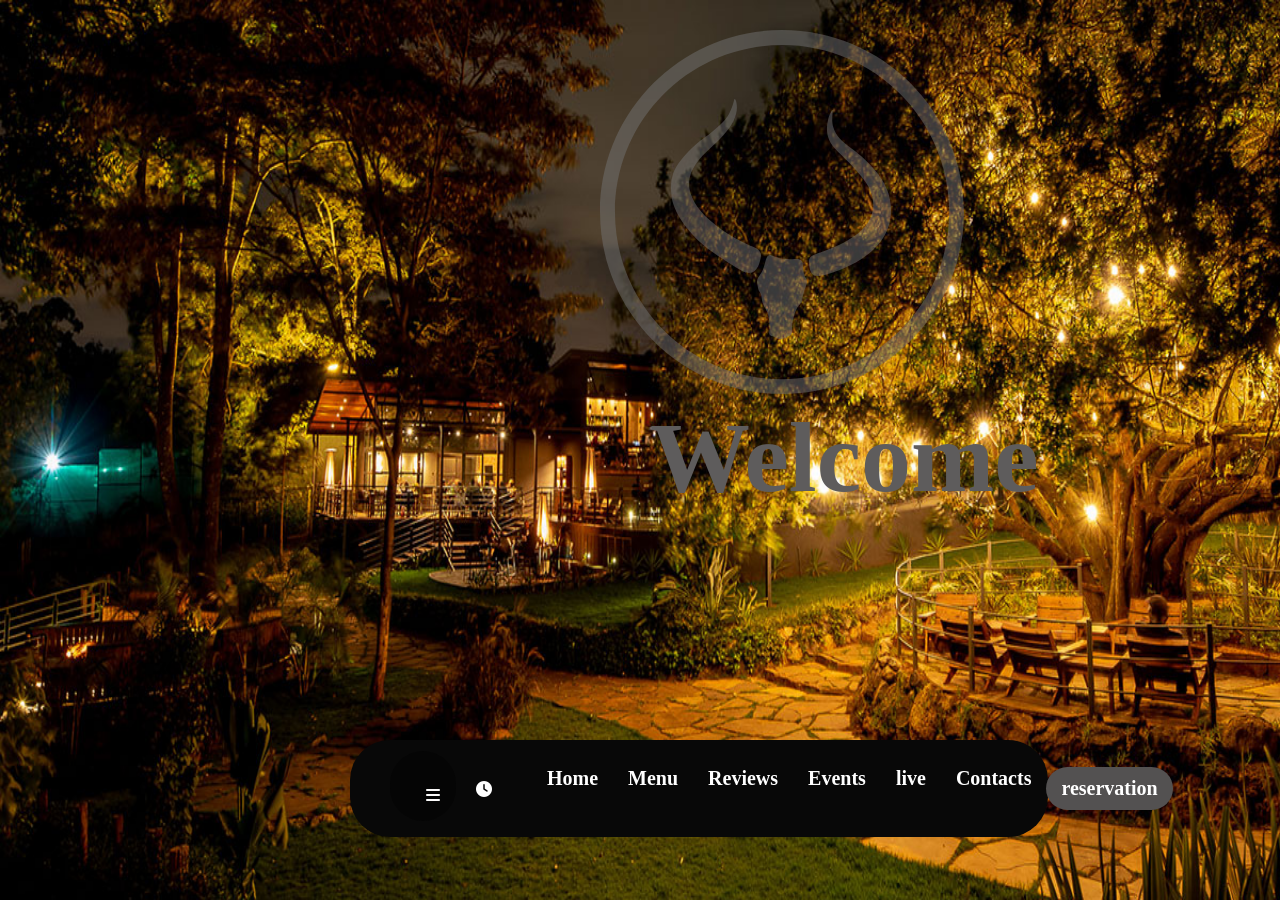
<file: index.html>
<!DOCTYPE html>
<html lang="en">

<head>
    <meta charset="UTF-8">
    <meta name="viewport" content="width=device-width, initial-scale=1.0">
    <title>Ankole Grill</title>
    <link rel="stylesheet" href="https://cdnjs.cloudflare.com/ajax/libs/font-awesome/6.7.2/css/all.min.css" />
    <link rel="stylesheet" href="style.css" />
</head>

<body>
    <div class="logo-homepage"><img src="Images/horn.svg"></div>
    <div class="animate-images">
        <div class="image-text">
            <img src="Images/first-image.jpg" id="first-image"/>
            <div class="text-caption"><b>Welcome</b></div>
        </div>
        <div class="image-text">
            <img src="Images/second.jpg" id="second-image" />
            <div class="text-caption"><b>Discover</b></div>
        </div>
        <div class="image-text">
            <img src="Images/third.jpg" id="third-image" />
            <div class="text-caption"><b>Experience</b></div>
        </div>
        <div class="image-text">
            <img src="Images/taste.jpg" id="fourth-image" />
            <div class="text-caption"><b>Taste</b></div>
        </div>
        <div class="image-text">
            <img src="Images/fifth.jpg" id="fifth-image" />
            <div class="text-caption"><b>Savour</b></div>
        </div>
       
        <script>
            var myIndex = 0;
            coursel();
            function coursel() {
                var i;
                var x = document.getElementsByClassName("image-text");
                for (i = 0; i < x.length; i++) {
                    x[i].style.display = "none"
                }
                myIndex++;
                if (myIndex > x.length) { myIndex = 1 }
                x[myIndex - 1].style.display = "block";
                setTimeout(coursel, 5000);
            }
        </script>
        <div class="navigation">
            <nav class="navbar">
                <div class="dropup">
                    <button class="dropbtn"><i class="fa-solid fa-bars"></i></button>
                    <div class="dropup-content">
                      <a href="index.html">Home</a>
                      <a href="https://www.ankole.co.ke/our-story">Our Story</a>
                      <a href="menu.html">Menu</a>
                      <a href="reviews.html">Reviews</a>
                      <a href="https://www.ankole.co.ke/careers">Careers</a>
                      <a href="events.html">Events</a>
                      <a href="https://www.ankole.co.ke/gallery">Gallery</a>
                      <a href="live.html">Live</a>
                      <a href="contacts.html">Contacts</a>
                    </div>
                </div>
                <i class="fa-solid fa-clock"></i>
                <ul>
                    <li><a href="index.html">Home</a></li>
                    <li><a href="menu.html">Menu</a></li>
                    <li><a href="reviews.html">Reviews</a></li>
                    <li><a href="events.html">Events</a></li>
                    <li><a href="live.html">live</a></li>
                    <li><a href="contacts.html">Contacts</a></li>
                    <span id="reservation"><li><a href="reservation.html">reservation</a></li></span>
                </ul>
            </nav>
        </div>
    </div>
</body>

</html>
</file>
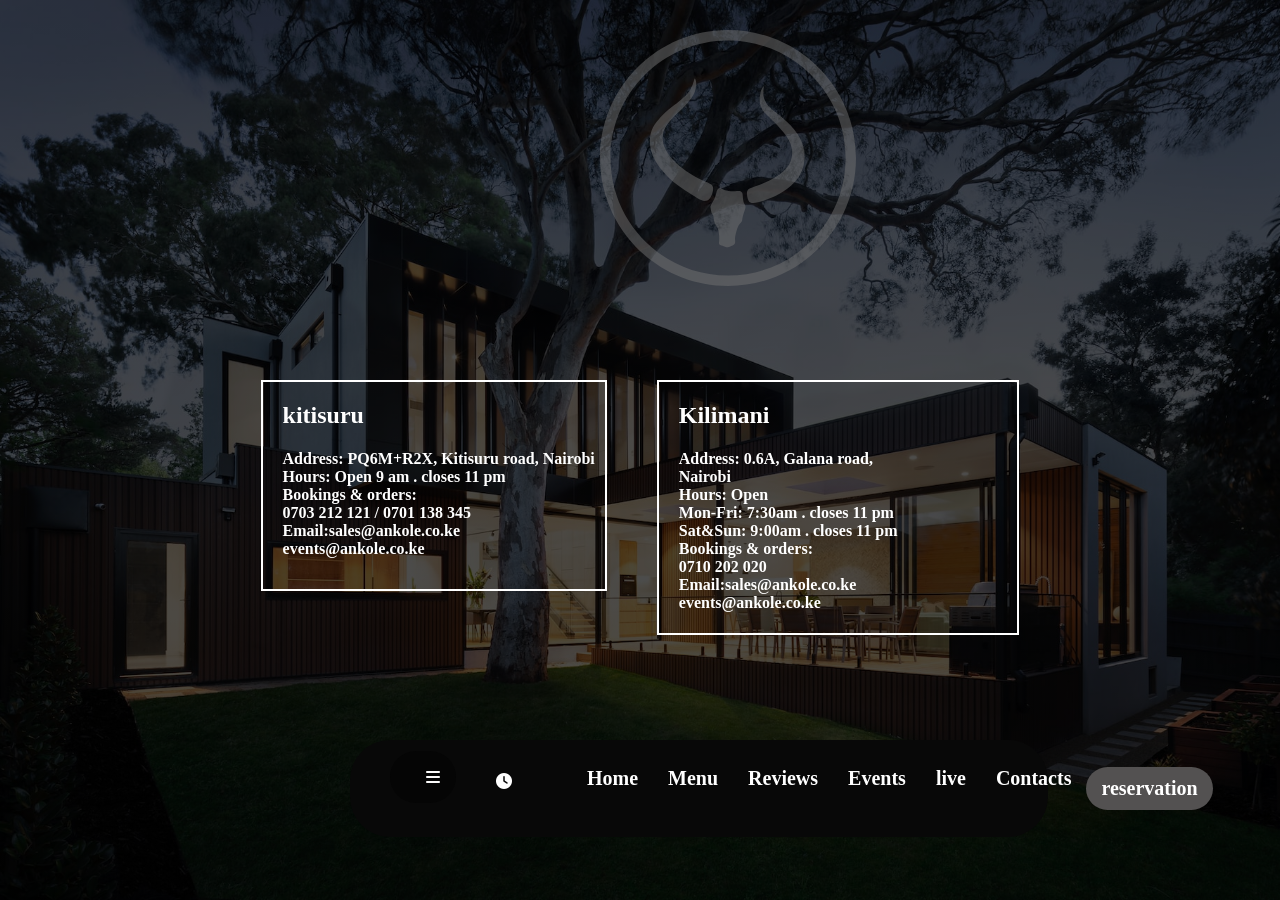
<file: contacts.html>
<!DOCTYPE html>
<html lang="en">
<head>
    <meta charset="UTF-8">
    <meta name="viewport" content="width=device-width, initial-scale=1.0">
    <title>Contacts</title>
    <link rel="stylesheet" href="https://cdnjs.cloudflare.com/ajax/libs/font-awesome/6.7.2/css/all.min.css"/>
    <link rel="stylesheet" href="contacts.css"/>
</head>
<body>
   <div class="contacts">
    <img src="Images/horn.svg"/>
    <div class="contact-details">
        <div class="kitisuru-address">
            <h2>kitisuru</h2>
            <h4>Address: PQ6M+R2X, Kitisuru road, Nairobi<br>Hours: Open 9 am . closes 11 pm<br>Bookings & orders:<br>0703 212 121 / 0701 138 345<br>Email:sales@ankole.co.ke<br>events@ankole.co.ke</h4>
        </div>
        <div class="Kilimani-address">
            <h2>Kilimani</h2>
            <h4>Address: 0.6A, Galana road,<br>Nairobi<br>Hours: Open<br>Mon-Fri: 7:30am . closes 11 pm<br>Sat&Sun: 9:00am . closes 11 pm<br>Bookings & orders:<br>0710 202 020<br>Email:sales@ankole.co.ke<br>events@ankole.co.ke</h4>
        </div>
    </div>
    <div class="navigation">
        <nav class="navbar">
            <div class="dropup">
                <button class="dropbtn"><i class="fa-solid fa-bars"></i></button>
                <div class="dropup-content">
                  <a href="index.html">Home</a>
                  <a href="https://www.ankole.co.ke/our-story">Our Story</a>
                  <a href="menu.html">Menu</a>
                  <a href="reviews.html">Reviews</a>
                  <a href="https://www.ankole.co.ke/careers">Careers</a>
                  <a href="events.html">Events</a>
                  <a href="https://www.ankole.co.ke/gallery">Gallery</a>
                  <a href="live.html">Live</a>
                  <a href="contacts.html">Contacts</a>
                </div>
            </div>
            <i class="fa-solid fa-clock"></i>
            <ul>
                <li><a href="index.html">Home</a></li>
                <li><a href="menu.html">Menu</a></li>
                <li><a href="reviews.html">Reviews</a></li>
                <li><a href="events.html">Events</a></li>
                <li><a href="live.html">live</a></li>
                <li><a href="contacts.html">Contacts</a></li>
                <span id="reservation"><li><a href="reservation.html">reservation</a></li></span>
            </ul>
        </nav>
    </div>
   </div> 
</body>
</html>
</file>
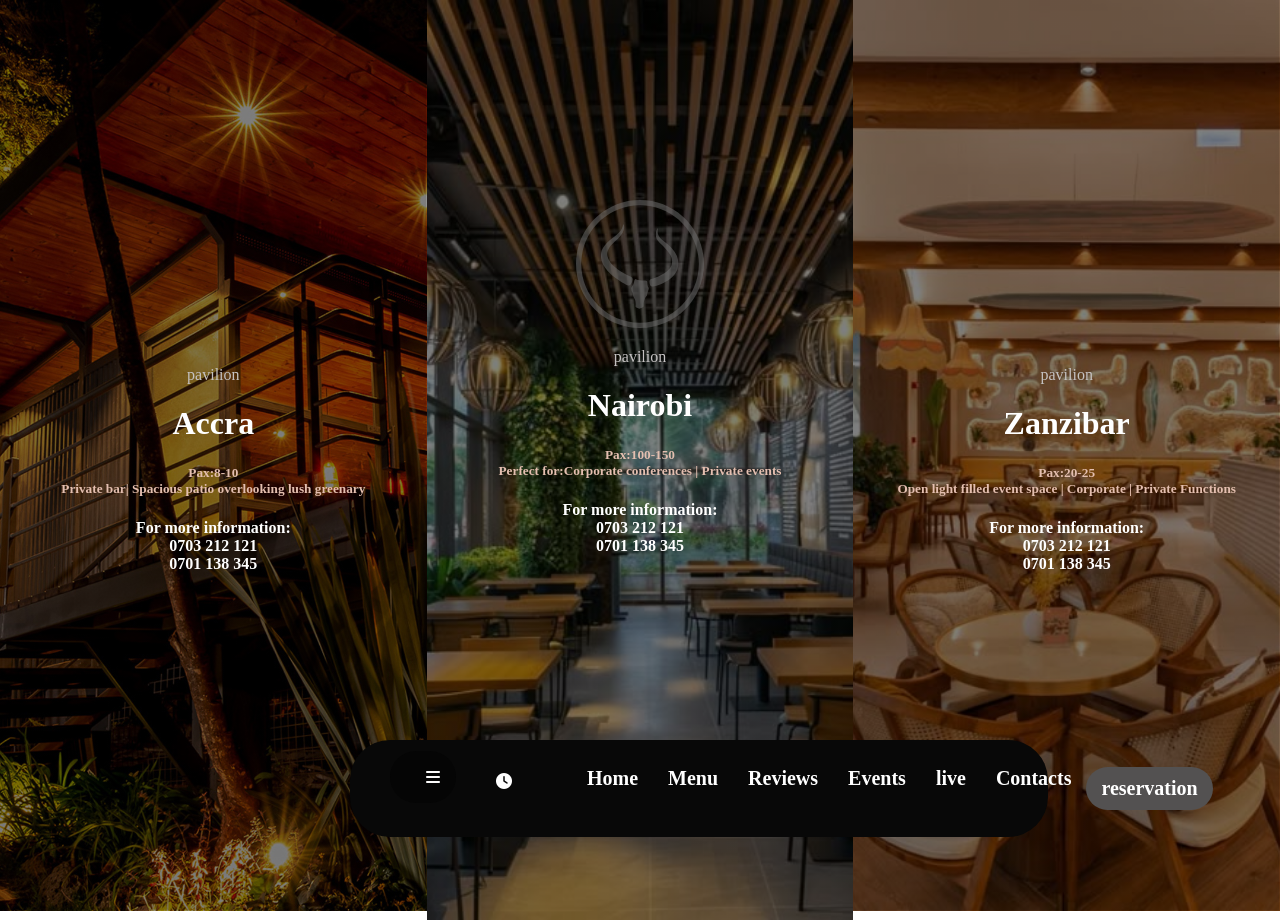
<file: events.html>
<!DOCTYPE html>
<html lang="en">
<head>
    <meta charset="UTF-8">
    <meta name="viewport" content="width=device-width, initial-scale=1.0">
    <title>Events</title>
    <link rel="stylesheet" href="events.css"/>
    <link rel="stylesheet" href="https://cdnjs.cloudflare.com/ajax/libs/font-awesome/6.7.2/css/all.min.css"/>
</head>
<body>
    <div class="events">
        <div class="accra">
          <p>pavilion</p>
          <h1>Accra</h1>
          <h5>Pax:8-10<br>Private bar| Spacious patio overlooking lush greenary</h5>
          <h4>For more information:<br>0703 212 121<br>0701 138 345</h4>
        </div>
        <div class="nairobi">
            <img src="Images/horn.svg"/>
            <p>pavilion</p>
            <h1>Nairobi</h1>
            <h5>Pax:100-150<br>Perfect for:Corporate conferences | Private events</h5>
            <h4>For more information:<br>0703 212 121<br>0701 138 345</h4>
        </div>
        <div class="zanzibar">
            <p>pavilion</p>
            <h1>Zanzibar</h1>
            <h5>Pax:20-25<br>Open light filled event space | Corporate | Private Functions</h5>
            <h4>For more information:<br>0703 212 121<br>0701 138 345</h4>
        </div>
        <div class="navigation">
            <nav class="navbar">
                <div class="dropup">
                    <button class="dropbtn"><i class="fa-solid fa-bars"></i></button>
                    <div class="dropup-content">
                      <a href="index.html">Home</a>
                      <a href="https://www.ankole.co.ke/our-story">Our Story</a>
                      <a href="menu.html">Menu</a>
                      <a href="reviews.html">Reviews</a>
                      <a href="https://www.ankole.co.ke/careers">Careers</a>
                      <a href="events.html">Events</a>
                      <a href="https://www.ankole.co.ke/gallery">Gallery</a>
                      <a href="live.html">Live</a>
                      <a href="contacts.html">Contacts</a>
                    </div>
                </div>
                <i class="fa-solid fa-clock"></i>
                <ul>
                    <li><a href="index.html">Home</a></li>
                    <li><a href="menu.html">Menu</a></li>
                    <li><a href="reviews.html">Reviews</a></li>
                    <li><a href="events.html">Events</a></li>
                    <li><a href="live.html">live</a></li>
                    <li><a href="contacts.html">Contacts</a></li>
                    <span id="reservation"><li><a href="reservation.html">reservation</a></li></span>
                </ul>
            </nav>
        </div>
    </div>
</body>
</html>
</file>
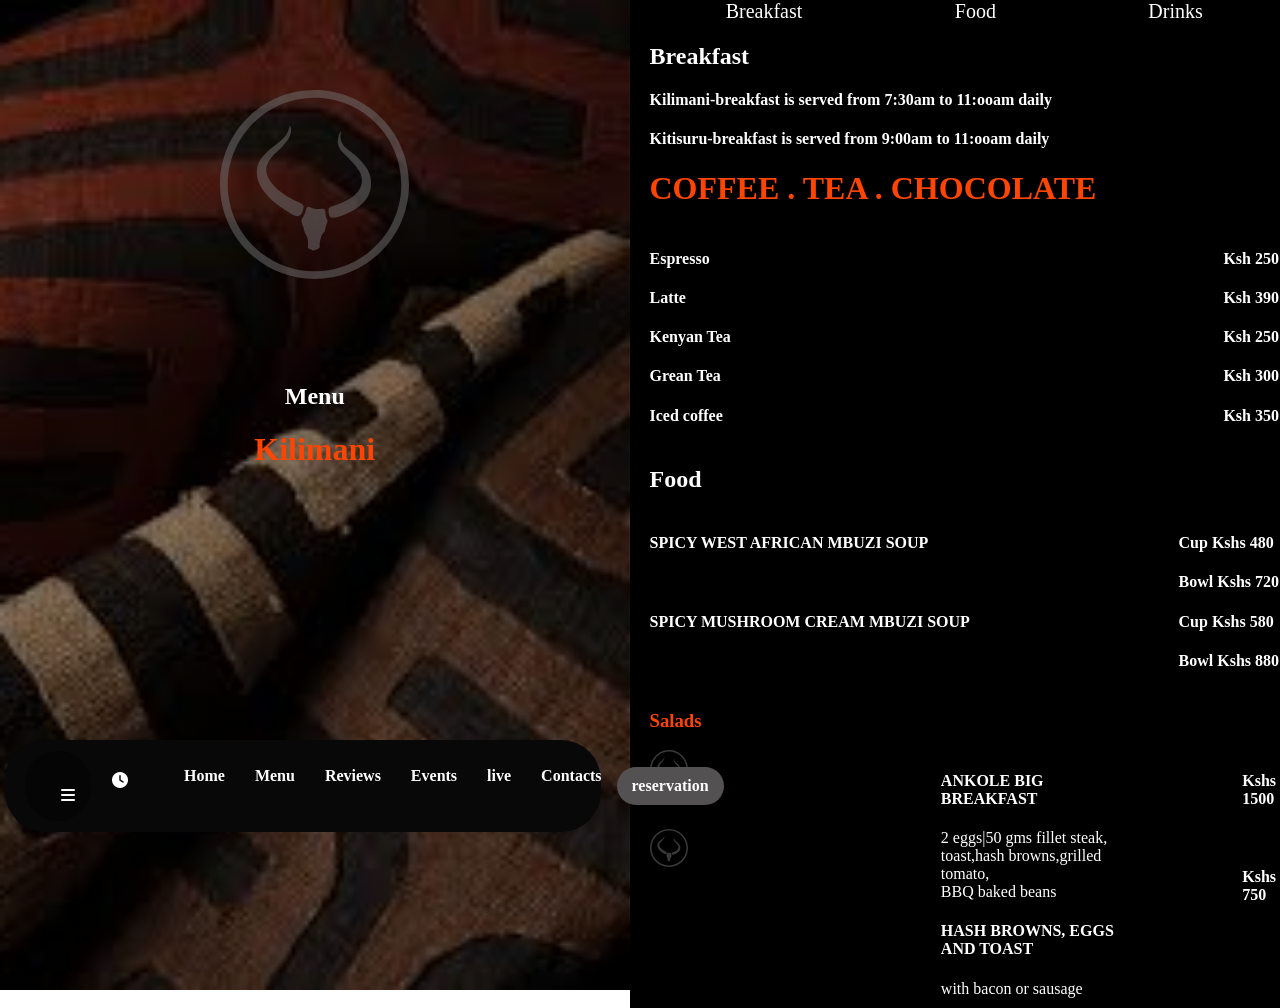
<file: kilimani.html>
<!DOCTYPE html>
<html lang="en">
<head>
    <meta charset="UTF-8">
    <meta name="viewport" content="width=device-width, initial-scale=1.0">
    <title>Kilimani menu</title>
    <link rel="stylesheet" href="https://cdnjs.cloudflare.com/ajax/libs/font-awesome/6.7.2/css/all.min.css"/>
    <link rel="stylesheet" href="kilimani.css"/>
</head>
<body>
    <div class="kitisurubranch">
        <div class="image-heading">
            <img src="Images/horn.svg" />
            <h2>Menu</h2>
            <h1>Kilimani</h1>
        </div>
        <div class="menu-options">
            <div class="menu-types">
                <div><a href="#">Breakfast</a></div>
                <div><a href="#">Food</a></div>
                <div><a href="#">Drinks</a></div>
            </div>
            <div class="food-options">
                <h2>Breakfast</h2>
                <h4>Kilimani-breakfast is served from 7:30am to 11:ooam daily</h4>
                <h4>Kitisuru-breakfast is served from 9:00am to 11:ooam daily</h4>
                <h1>COFFEE . TEA . CHOCOLATE</h1>
                <div class="options">
                    <div class="breakfast">
                        <div>
                            <h4>Espresso</h4>
                            <h4>Latte</h4>
                            <h4>Kenyan Tea</h4>
                            <h4>Grean Tea</h4>
                            <h4>Iced coffee</h4>
                        </div>
                        <div>
                            <h4>Ksh 250</h4>
                            <h4>Ksh 390</h4>
                            <h4>Ksh 250</h4>
                            <h4>Ksh 300</h4>
                            <h4>Ksh 350</h4>
                        </div>
                    </div>
                    <h2>Food</h2>
                    <div class="food">
                        <div>
                            <h4>SPICY WEST AFRICAN MBUZI SOUP</h4><br>
                            <h4>SPICY MUSHROOM CREAM MBUZI SOUP</h4><br>
                        </div>
                        <div>
                            <h4> Cup Kshs 480</h4>
                            <h4>Bowl Kshs 720</h4>
                            <h4>Cup Kshs 580</h4>
                            <h4>Bowl Kshs 880</h4>
                        </div>
                    </div>
                    <h3>Salads</h3>
                    <div class="salads">
                        <div class="icon-image">
                            <img src="Images/horn.svg"/><br><br><br>
                            <img src="Images/horn.svg"/>
                        </div>
                        <div>
                            <h4>ANKOLE BIG BREAKFAST</h4>
                            <p>2 eggs|50 gms fillet steak, toast,hash browns,grilled tomato,<br>BBQ baked beans</p>
                            <h4>HASH BROWNS, EGGS AND TOAST</h4>
                            <p>with bacon or sausage</p>
                        </div>
                        <div>
                            <h4>Kshs 1500</h4><br>
                            <h4>Kshs  750</h4>
                        </div>
                    </div>
                    <h2>Drinks</h2>
                    <h3>Fresh Juices</h3>
                    <div class="drinks">
                        <div>
                            <h4>MANGO</h4>
                            <h4>PINEAPPLE</h4>
                            <h4>TREE TOMATO</h4>
                            <h4>PASSION</h4>
                            <h4>SUGAR CANE</h4>
                        </div>
                        <div>
                            <h4>Kshs 700</h4>
                            <h4>Kshs 700</h4>
                            <h4>Kshs 700</h4>
                            <h4>Kshs 700</h4>
                            <h4>Kshs 700</h4>
                        </div>
                    </div>
                </div>
            </div>
        </div>
        <div class="kitisuru-menu">
            <div class="navigation">
              <nav class="navbar">
                <div class="dropup">
                    <button class="dropbtn"><i class="fa-solid fa-bars"></i></button>
                    <div class="dropup-content">
                      <a href="index.html">Home</a>
                      <a href="https://www.ankole.co.ke/our-story">Our Story</a>
                      <a href="menu.html">Menu</a>
                      <a href="reviews.html">Reviews</a>
                      <a href="https://www.ankole.co.ke/careers">Careers</a>
                      <a href="events.html">Events</a>
                      <a href="https://www.ankole.co.ke/gallery">Gallery</a>
                      <a href="live.html">Live</a>
                      <a href="contacts.html">Contacts</a>
                    </div>
                </div>
                  <i class="fa-solid fa-clock"></i>
                  <ul>
                      <li><a href="index.html">Home</a></li>
                      <li><a href="menu.html">Menu</a></li>
                      <li><a href="reviews.html">Reviews</a></li>
                      <li><a href="events.html">Events</a></li>
                      <li><a href="live.html">live</a></li>
                      <li><a href="contacts.html">Contacts</a></li>
                      <span id="reservation"><li><a href="reservation.html">reservation</a></li></span>
                  </ul>
              </nav>
          </div>
          </div>
    </div>
</body>
</html>
</file>
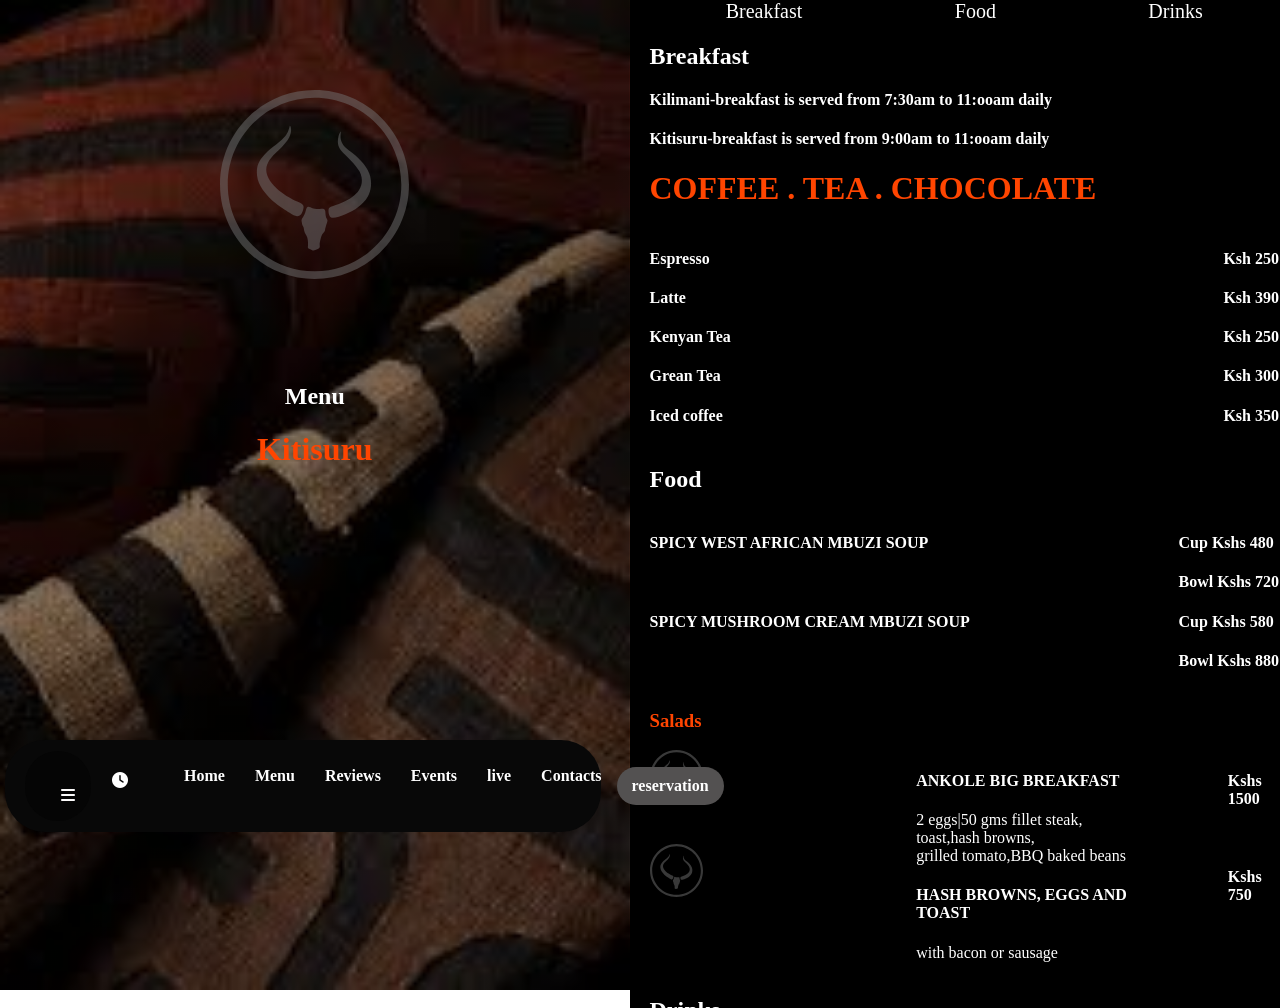
<file: kitisuru.html>
<!DOCTYPE html>
<html lang="en">

<head>
    <meta charset="UTF-8">
    <meta name="viewport" content="width=device-width, initial-scale=1.0">
    <title>Kitisuru menu</title>
    <link rel="stylesheet" href="https://cdnjs.cloudflare.com/ajax/libs/font-awesome/6.7.2/css/all.min.css"/>
    <link rel="stylesheet" href="kitisuru.css" />
</head>

<body>
    <div class="kitisurubranch">
        <div class="image-heading">
            <img src="Images/horn.svg" />
            <h2>Menu</h2>
            <h1>Kitisuru</h1>
        </div>
        <div class="menu-options">
            <div class="menu-types">
                <div><a href="#">Breakfast</a></div>
                <div><a href="#">Food</a></div>
                <div><a href="#">Drinks</a></div>
            </div>
            <div class="food-options">
                <h2>Breakfast</h2>
                <h4>Kilimani-breakfast is served from 7:30am to 11:ooam daily</h4>
                <h4>Kitisuru-breakfast is served from 9:00am to 11:ooam daily</h4>
                <h1>COFFEE . TEA . CHOCOLATE</h1>
                <div class="options">
                    <div class="breakfast">
                        <div>
                            <h4>Espresso</h4>
                            <h4>Latte</h4>
                            <h4>Kenyan Tea</h4>
                            <h4>Grean Tea</h4>
                            <h4>Iced coffee</h4>
                        </div>
                        <div>
                            <h4>Ksh 250</h4>
                            <h4>Ksh 390</h4>
                            <h4>Ksh 250</h4>
                            <h4>Ksh 300</h4>
                            <h4>Ksh 350</h4>
                        </div>
                    </div>
                    <h2>Food</h2>
                    <div class="food">
                        <div>
                            <h4>SPICY WEST AFRICAN MBUZI SOUP</h4><br>
                            <h4>SPICY MUSHROOM CREAM MBUZI SOUP</h4><br>
                        </div>
                        <div>
                            <h4> Cup Kshs 480</h4>
                            <h4>Bowl Kshs 720</h4>
                            <h4>Cup Kshs 580</h4>
                            <h4>Bowl Kshs 880</h4>
                        </div>
                    </div>
                    <h3>Salads</h3>
                    <div class="salads">
                        <div class="icon-text-image">
                            <div>
                                <div class="icon-image">
                                    <img src="Images/horn.svg"/><br><br><br>
                                    <img src="Images/horn.svg"/>
                                </div>
                            </div>
                            <div>
                                <div>
                                    <h4>ANKOLE BIG BREAKFAST</h4>
                                    <p>2 eggs|50 gms fillet steak, toast,hash browns,<br>grilled tomato,BBQ baked beans</p>
                                    <h4>HASH BROWNS, EGGS AND TOAST</h4>
                                    <p>with bacon or sausage</p>
                                </div>
                            </div>
                        </div>
                        <div>
                            <h4>Kshs 1500</h4><br>
                            <h4>Kshs  750</h4>
                        </div>
                    </div>
                    <h2>Drinks</h2>
                    <h3>Fresh Juices</h3>
                    <div class="drinks">
                        <div>
                            <h4>MANGO</h4>
                            <h4>PINEAPPLE</h4>
                            <h4>TREE TOMATO</h4>
                            <h4>PASSION</h4>
                            <h4>SUGAR CANE</h4>
                        </div>
                        <div>
                            <h4>Kshs 700</h4>
                            <h4>Kshs 700</h4>
                            <h4>Kshs 700</h4>
                            <h4>Kshs 700</h4>
                            <h4>Kshs 700</h4>
                        </div>
                    </div>
                </div>
            </div>
        </div>
        <div class="kitisuru-menu">
            <div class="navigation">
              <nav class="navbar">
                <div class="dropup">
                    <button class="dropbtn"><i class="fa-solid fa-bars"></i></button>
                    <div class="dropup-content">
                      <a href="index.html">Home</a>
                      <a href="https://www.ankole.co.ke/our-story">Our Story</a>
                      <a href="menu.html">Menu</a>
                      <a href="reviews.html">Reviews</a>
                      <a href="https://www.ankole.co.ke/careers">Careers</a>
                      <a href="events.html">Events</a>
                      <a href="https://www.ankole.co.ke/gallery">Gallery</a>
                      <a href="live.html">Live</a>
                      <a href="contacts.html">Contacts</a>
                    </div>
                </div>
                  <i class="fa-solid fa-clock"></i>
                  <ul>
                      <li><a href="index.html">Home</a></li>
                      <li><a href="menu.html">Menu</a></li>
                      <li><a href="reviews.html">Reviews</a></li>
                      <li><a href="events.html">Events</a></li>
                      <li><a href="live.html">live</a></li>
                      <li><a href="contacts.html">Contacts</a></li>
                      <span id="reservation"><li><a href="reservation.html">reservation</a></li></span>
                  </ul>
              </nav>
          </div>
          </div>
    </div>
</body>

</html>
</file>
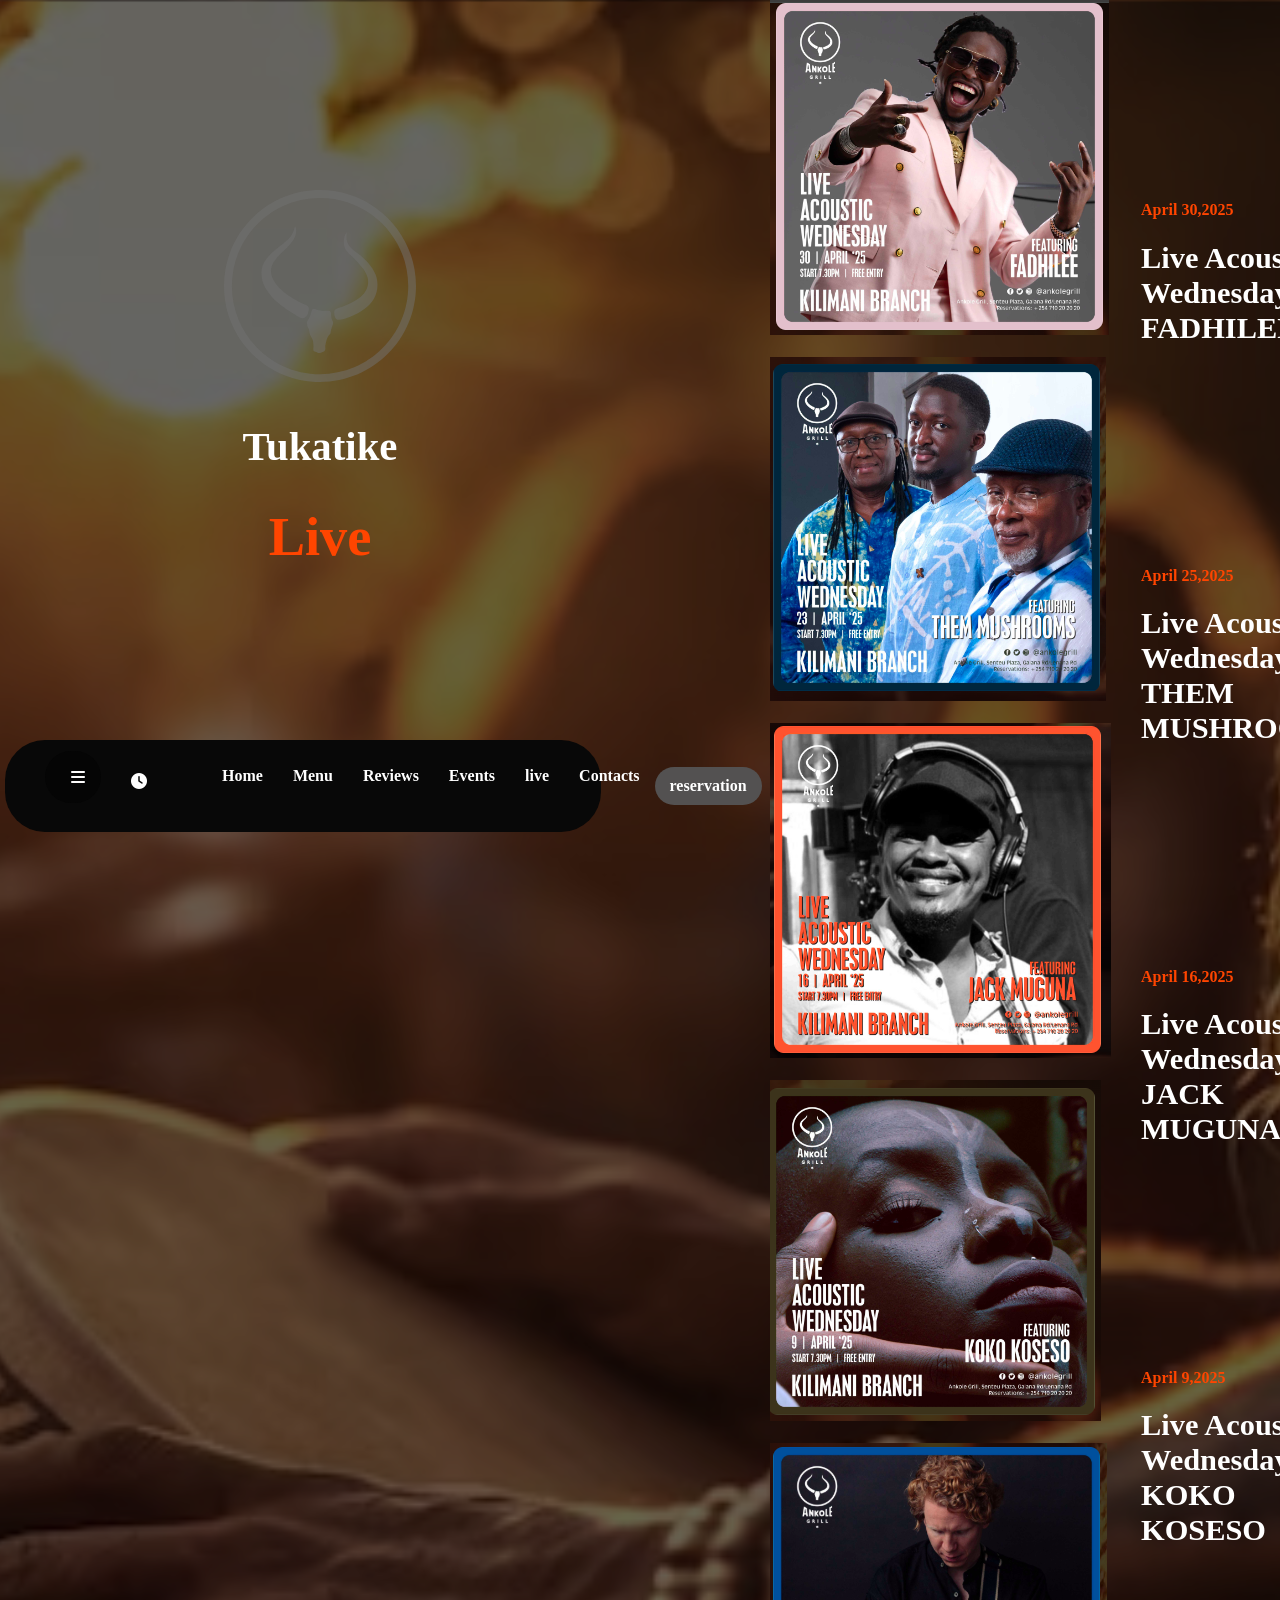
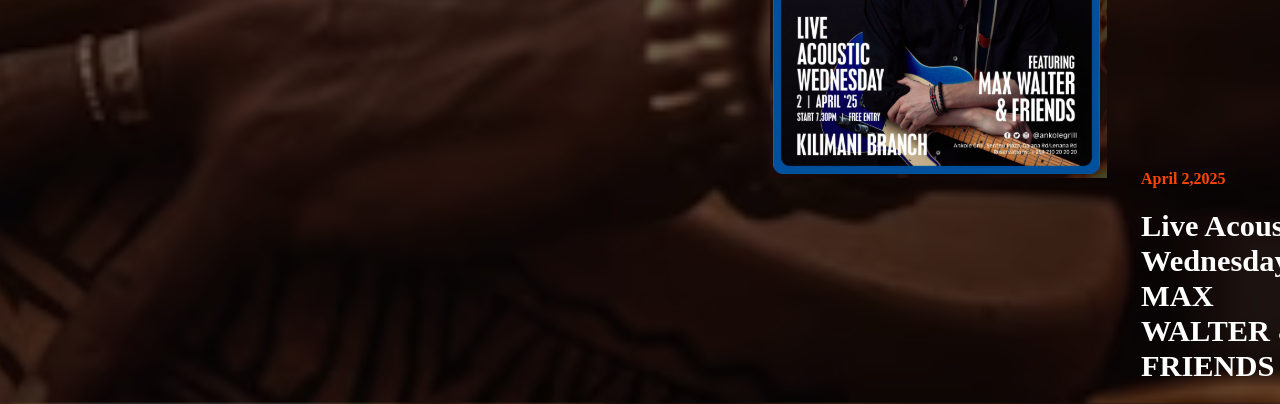
<file: live.html>
<!DOCTYPE html>
<html lang="en">
<head>
    <meta charset="UTF-8">
    <meta name="viewport" content="width=device-width, initial-scale=1.0">
    <title>live</title>
    <link rel="stylesheet" href="https://cdnjs.cloudflare.com/ajax/libs/font-awesome/6.7.2/css/all.min.css"/>
    <link rel="stylesheet" href="live.css"/>
</head>
<body>
    <div class="live">
        <div class="icon-text">
            <img src="Images/horn.svg"/>
            <h2>Tukatike</h2>
            <h1>Live</h1>
        </div>
        <div class="live-posters">
            <div>
              <a href="https://www.ankole.co.ke/post/live-acoustic-wednesday---fadhilee">
                <img src="Images/liveone.png"/><br><br>
              </a>  
              <a href="https://www.ankole.co.ke/post/live-acoustic-wednesday---them-mushrooms">
                <img src="Images/livetwo.png"/><br><br>
              </a>
              <a href="https://www.ankole.co.ke/post/live-acoustic-wednesday---jack-muguna-2">
                <img src="Images/livethree.png"/><br><br>
              </a>
              <a href="https://www.ankole.co.ke/post/live-acoustic-wednesday---koko-koseso">
                <img src="Images/livefour.png"/><br><br>
              </a>
              <a href="https://www.ankole.co.ke/post/live-acoustic-wednesday---max-walter-friends">
                <img src="Images/livefive.png"/><br><br>
              </a>
            </div>
            <div>
                <div class="headings"><h4>April 30,2025</h4>
                <h1>Live Acoustic Wednesday-FADHILEE</h1></div>
                <div class="headings"><h4>April 25,2025</h4>
                <h1>Live Acoustic Wednesday-THEM<br>MUSHROOMS</h1></div>
                <div class="headings"><h4>April 16,2025</h4>
                <h1>Live Acoustic Wednesday-JACK<br>MUGUNA</h1></div>
                <div class="headings"><h4>April 9,2025</h4>
                <h1>Live Acoustic Wednesday-KOKO<br>KOSESO</h1></div>
                <div class="headings"><h4>April 2,2025</h4>
                <h1>Live Acoustic Wednesday-MAX<br>WALTER & FRIENDS</h1></div>
            </div>
        </div>
        <div class="live-menu">
            <div class="navigation">
              <nav class="navbar">
                <div class="dropup">
                    <button class="dropbtn"><i class="fa-solid fa-bars"></i></button>
                    <div class="dropup-content">
                      <a href="index.html">Home</a>
                      <a href="https://www.ankole.co.ke/our-story">Our Story</a>
                      <a href="menu.html">Menu</a>
                      <a href="reviews.html">Reviews</a>
                      <a href="https://www.ankole.co.ke/careers">Careers</a>
                      <a href="events.html">Events</a>
                      <a href="https://www.ankole.co.ke/gallery">Gallery</a>
                      <a href="live.html">Live</a>
                      <a href="contacts.html">Contacts</a>
                    </div>
                </div>

                  <i class="fa-solid fa-clock"></i>
                  <ul>
                      <li><a href="index.html">Home</a></li>
                      <li><a href="menu.html">Menu</a></li>
                      <li><a href="reviews.html">Reviews</a></li>
                      <li><a href="events.html">Events</a></li>
                      <li><a href="live.html">live</a></li>
                      <li><a href="contacts.html">Contacts</a></li>
                      <span id="reservation"><li><a href="reservation.html">reservation</a></li></span>
                  </ul>
              </nav>
          </div>
          </div>
    </div>
</body>
</html>
</file>
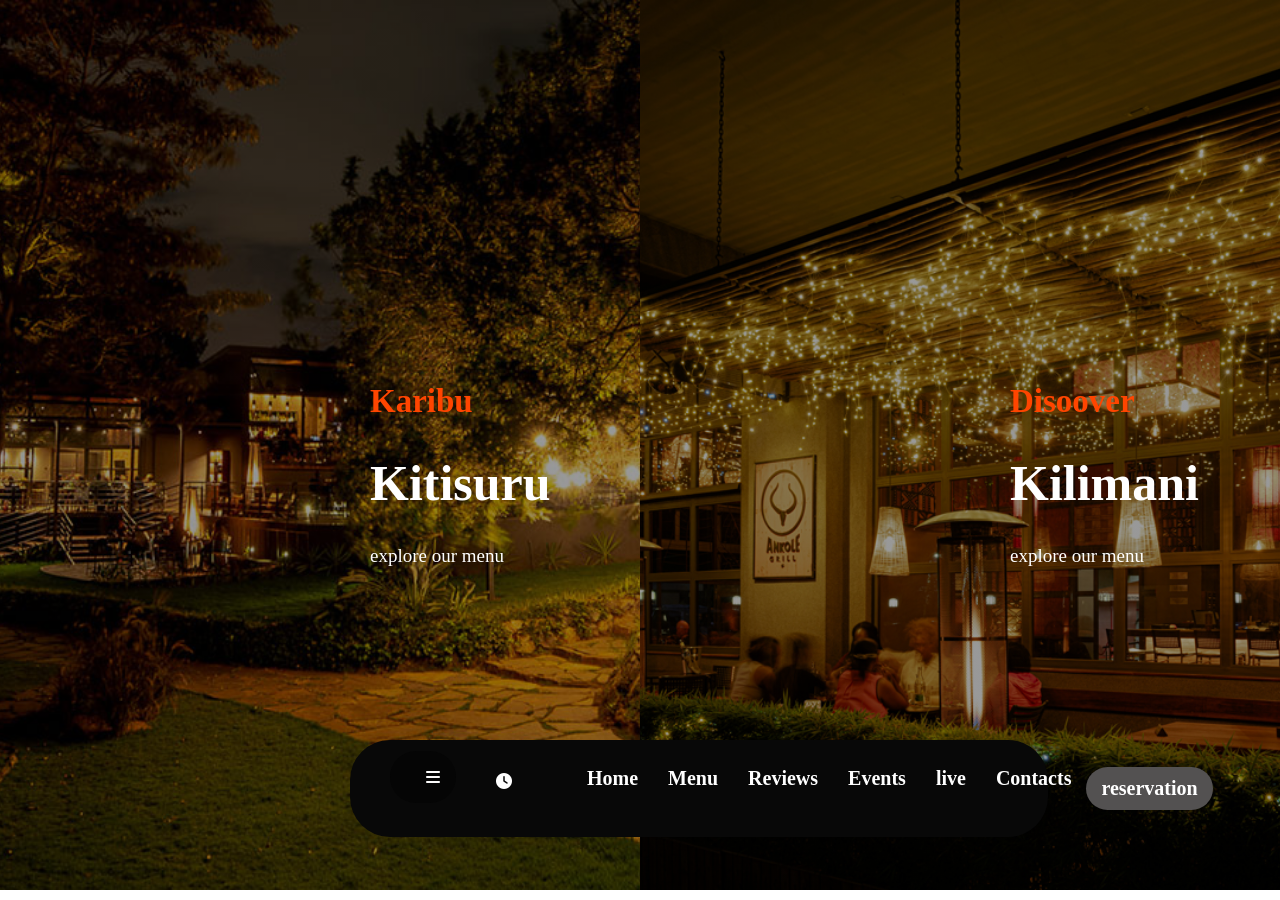
<file: menu.html>
<!DOCTYPE html>
<html lang="en">

<head>
  <meta charset="UTF-8">
  <meta name="viewport" content="width=device-width, initial-scale=1.0">
  <title>Menu</title>
  <link rel="stylesheet" href="menu.css" />
  <link rel="stylesheet" href="https://cdnjs.cloudflare.com/ajax/libs/font-awesome/6.7.2/css/all.min.css" />
</head>

<body>
  <div class="menu-branches">
    <div class="firstbranch">
      <h3>Karibu</h3>
      <h1>Kitisuru</h1>
      <a href="kitisuru.html">explore our menu</a>
    </div>
    <div class="secondbranch">
      <h3>Disoover</h3>
      <h1>Kilimani</h1>
      <a href="kilimani.html">explore our menu</a>
    </div>
    <div class="nav-menu">
      <div class="navigation">
        <nav class="navbar">
          <div class="dropup">
            <button class="dropbtn"><i class="fa-solid fa-bars"></i></button>
            <div class="dropup-content">
              <a href="index.html">Home</a>
              <a href="https://www.ankole.co.ke/our-story">Our Story</a>
              <a href="menu.html">Menu</a>
              <a href="reviews.html">Reviews</a>
              <a href="https://www.ankole.co.ke/careers">Careers</a>
              <a href="events.html">Events</a>
              <a href="https://www.ankole.co.ke/gallery">Gallery</a>
              <a href="live.html">Live</a>
              <a href="contacts.html">Contacts</a>
            </div>
        </div>
          <i class="fa-solid fa-clock"></i>
          <ul>
            <li><a href="index.html">Home</a></li>
            <li><a href="menu.html">Menu</a></li>
            <li><a href="reviews.html">Reviews</a></li>
            <li><a href="events.html">Events</a></li>
            <li><a href="live.html">live</a></li>
            <li><a href="contacts.html">Contacts</a></li>
            <span id="reservation">
              <li><a href="reservation.html">reservation</a></li>
            </span> </ul>
        </nav>
      </div>
    </div>
  </div>
</body>

</html>
</file>
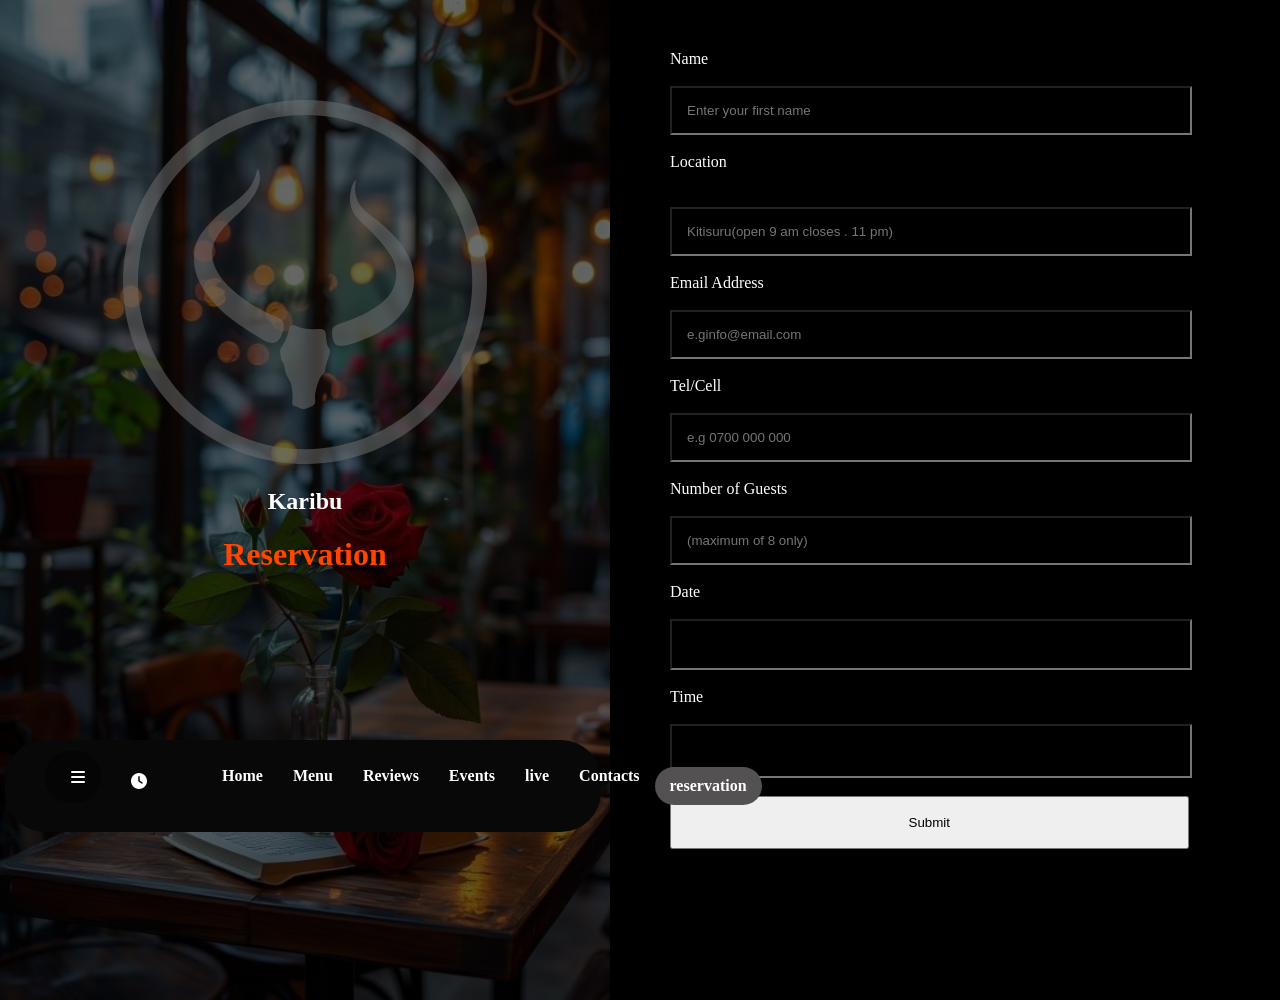
<file: reservation.html>
<!DOCTYPE html>
<html lang="en">
<head>
    <meta charset="UTF-8">
    <meta name="viewport" content="width=device-width, initial-scale=1.0">
    <title>Reservation</title>
    <link rel="stylesheet" href="https://cdnjs.cloudflare.com/ajax/libs/font-awesome/6.7.2/css/all.min.css"/>
    <link rel="stylesheet" href="reservation.css"/>
</head>
<body>
    <div class="reservation">
        <div class="logo-reserve">
            <img src="Images/horn.svg">
            <h2>Karibu</h2>
            <h1>Reservation</h1>
        </div>
        <div class="form">
            <form>
                <label for="name">Name</label><br><br>
                <input id="name" placeholder="Enter your first name" type="text"/><br><br>
                <label for="location">Location</label><br><br><br>
                <input id="location" placeholder="Kitisuru(open 9 am closes . 11 pm)" type="text"/><br><br>
                <label for="email">Email Address</label><br><br>
                <input id="email" placeholder="e.ginfo@email.com" type="email"/><br><br>
                <label for="tel">Tel/Cell</label><br><br>
                <input id="tel" placeholder="e.g 0700 000 000" type="tel"/><br><br>
                <label for="guests">Number of Guests</label><br><br>
                <input id="guests" placeholder="(maximum of 8 only)" type="text"/><br><br>
                <label for="date">Date</label><br><br>
                <input id="date"  type="date"/><br><br>
                <label for="time">Time</label><br><br>
                <input id="time"  type="time"/><br><br>
                <button type="submit">Submit</button>
            </form>
        </div>
        <div class="live-menu">
            <div class="navigation">
              <nav class="navbar">
                <div class="dropup">
                    <button class="dropbtn"><i class="fa-solid fa-bars"></i></button>
                    <div class="dropup-content">
                      <a href="index.html">Home</a>
                      <a href="https://www.ankole.co.ke/our-story">Our Story</a>
                      <a href="menu.html">Menu</a>
                      <a href="reviews.html">Reviews</a>
                      <a href="https://www.ankole.co.ke/careers">Careers</a>
                      <a href="events.html">Events</a>
                      <a href="https://www.ankole.co.ke/gallery">Gallery</a>
                      <a href="live.html">Live</a>
                      <a href="contacts.html">Contacts</a>
                    </div>
                </div>
                  <i class="fa-solid fa-clock"></i>
                  <ul>
                      <li><a href="index.html">Home</a></li>
                      <li><a href="menu.html">Menu</a></li>
                      <li><a href="reviews.html">Reviews</a></li>
                      <li><a href="events.html">Events</a></li>
                      <li><a href="live.html">live</a></li>
                      <li><a href="contacts.html">Contacts</a></li>
                      <span id="reservation"><li><a href="reservation.html">reservation</a></li></span>
                  </ul>
              </nav>
          </div>
          </div>
    </div>
</body>
</html>
</file>
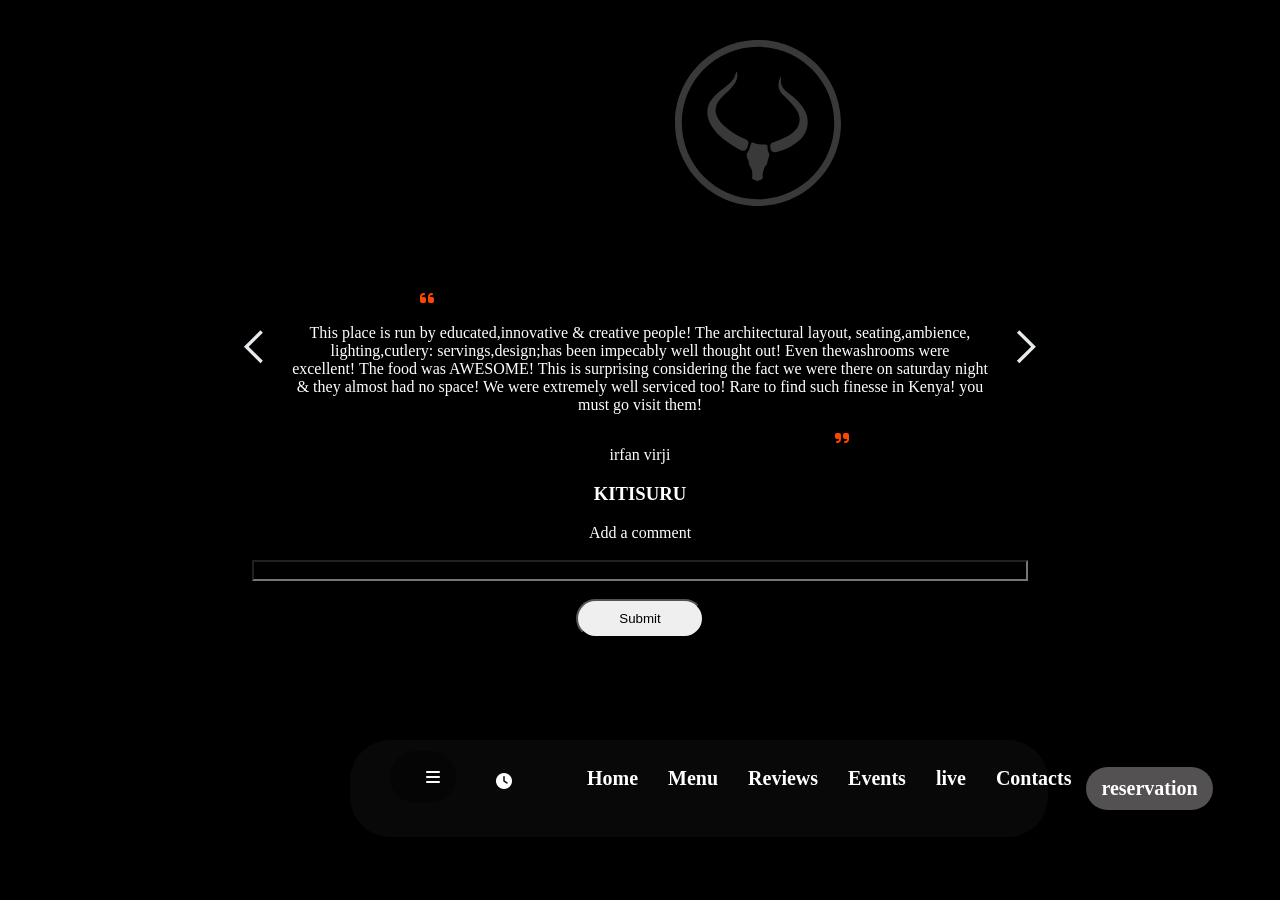
<file: reviews.html>
<!DOCTYPE html>
<html lang="en">

<head>
    <meta charset="UTF-8">
    <meta name="viewport" content="width=device-width, initial-scale=1.0">
    <title>Reviews</title>
    <link rel="stylesheet" href="reviews.css" />
    <link rel="stylesheet" href="https://cdnjs.cloudflare.com/ajax/libs/font-awesome/6.7.2/css/all.min.css" />
</head>

<body>
    <div class="reviews">
        <img src="Images/horn.svg" />
        <h1>Reviews</h1>
        <i class="fa-solid fa-quote-left"></i>
        <div class="scroll-text">
            <div id="icon">
                <a href="reviewsone.html">
                    <?xml version="1.0" ?>
                    <!DOCTYPE svg PUBLIC '-//W3C//DTD SVG 1.1//EN' 'http://www.w3.org/Graphics/SVG/1.1/DTD/svg11.dtd'>
                    <svg id="Layer_1" style="enable-background:new 0 0 64 64;" version="1.1" viewBox="0 0 64 64"
                        xml:space="preserve" xmlns="http://www.w3.org/2000/svg"
                        xmlns:xlink="http://www.w3.org/1999/xlink">
                        <style type="text/css">
                            .st0 {
                                fill: #e7edf1;
                            }
                        </style>
                        <g>
                            <g id="Icon-Chevron-Left" transform="translate(237.000000, 335.000000)">
                                <polyline class="st0" id="Fill-35"
                                    points="-199.1,-289 -212.9,-302.7 -199.1,-316.4 -197.1,-314.4 -208.9,-302.7 -197.1,-291      -199.1,-289    " />
                            </g>
                        </g>
                    </svg>
                </a>
            </div>
            <div>
                <p>This place is run by educated,innovative & creative people! The architectural layout,
                    seating,ambience,<br>lighting,cutlery: servings,design;has been impecably well thought out! Even
                    thewashrooms were<br>
                    excellent! The food was AWESOME! This is surprising considering the fact we were there on saturday
                    night <br>
                    & they almost had no space! We were extremely well serviced too! Rare to find such finesse in Kenya!
                    you<br>must go visit them!</p>
            </div>
            <div id="icon">
                <a href="reviewstwo.html">
                    <?xml version="1.0" ?>
                    <!DOCTYPE svg PUBLIC '-//W3C//DTD SVG 1.1//EN' 'http://www.w3.org/Graphics/SVG/1.1/DTD/svg11.dtd'>
                    <svg id="Layer_1" style="enable-background:new 0 0 64 64;" version="1.1" viewBox="0 0 64 64"
                        xml:space="preserve" xmlns="http://www.w3.org/2000/svg"
                        xmlns:xlink="http://www.w3.org/1999/xlink">
                        <style type="text/css">
                            .st0 {
                                fill: #e5eaec;
                            }
                        </style>
                        <g>
                            <g id="Icon-Chevron-Left" transform="translate(237.000000, 335.000000)">
                                <polyline class="st0" id="Fill-35"
                                    points="-210.9,-289 -212.9,-291 -201.1,-302.7 -212.9,-314.4 -210.9,-316.4 -197.1,-302.7      -210.9,-289    " />
                            </g>
                        </g>
                    </svg>
                </a>
            </div>
        </div>
        <i class="fa-solid fa-quote-right"></i>
        <p>irfan virji</p>
        <h3>KITISURU</h3>
        <form>
            <label for="commennt">Add a comment</label><br><br>
            <input id="comment" type="Enter a comment" /><br><br>
            <button type="submit">Submit</button>
        </form>
        <div class="navigation">
            <nav class="navbar">
                <div class="dropup">
                    <button class="dropbtn"><i class="fa-solid fa-bars"></i></button>
                    <div class="dropup-content">
                      <a href="index.html">Home</a>
                      <a href="https://www.ankole.co.ke/our-story">Our Story</a>
                      <a href="menu.html">Menu</a>
                      <a href="reviews.html">Reviews</a>
                      <a href="https://www.ankole.co.ke/careers">Careers</a>
                      <a href="events.html">Events</a>
                      <a href="https://www.ankole.co.ke/gallery">Gallery</a>
                      <a href="live.html">Live</a>
                      <a href="contacts.html">Contacts</a>
                    </div>
                </div>
                <i class="fa-solid fa-clock"></i>
                <ul>
                    <li><a href="index.html">Home</a></li>
                    <li><a href="menu.html">Menu</a></li>
                    <li><a href="reviews.html">Reviews</a></li>
                    <li><a href="events.html">Events</a></li>
                    <li><a href="live.html">live</a></li>
                    <li><a href="contacts.html">Contacts</a></li>
                    <span id="reservation"><li><a href="reservation.html">reservation</a></li></span>
                </ul>
            </nav>
        </div>
    </div>
</body>

</html>
</file>
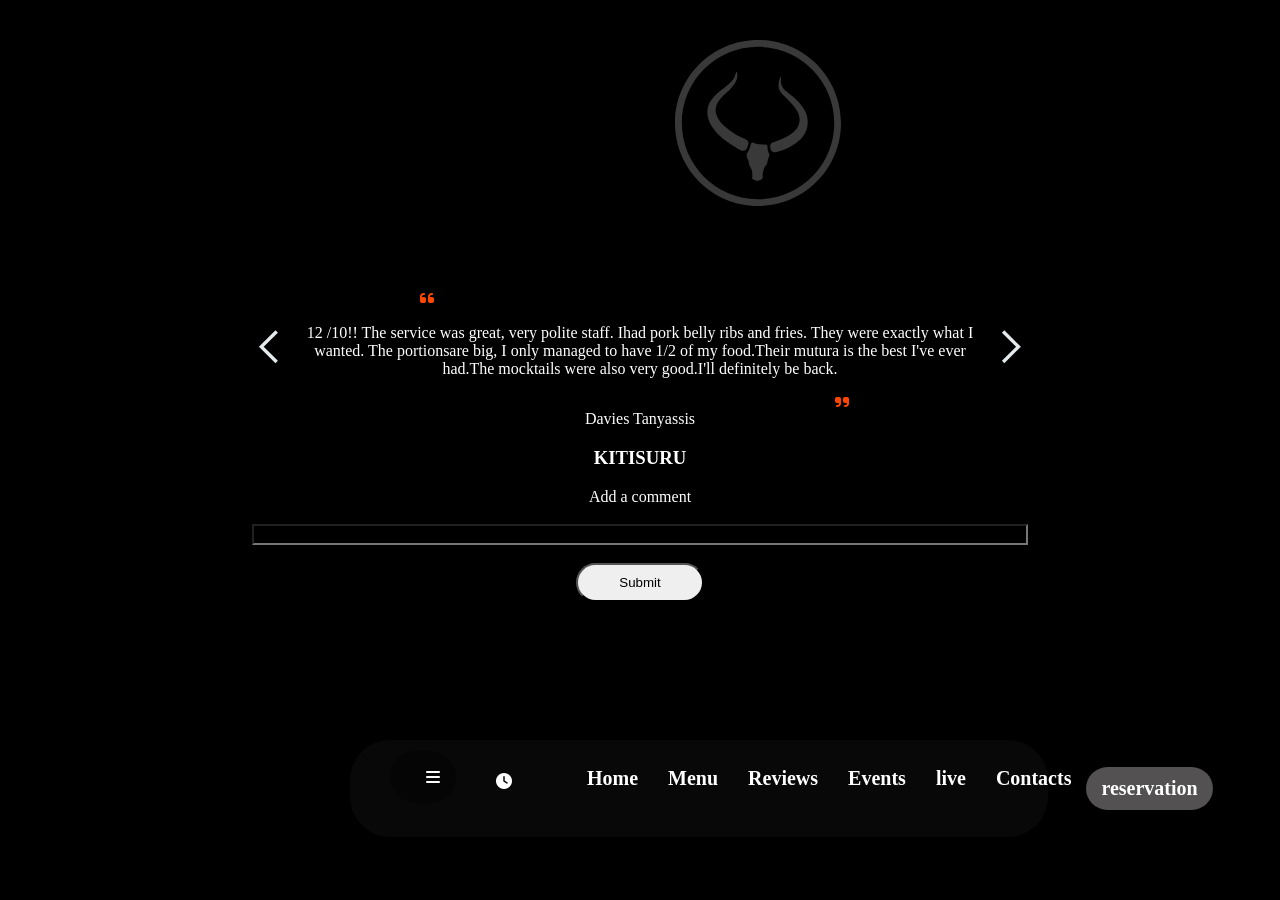
<file: reviewsone.html>
<!DOCTYPE html>
<html lang="en">

<head>
    <meta charset="UTF-8">
    <meta name="viewport" content="width=device-width, initial-scale=1.0">
    <title>Reviews</title>
    <link rel="stylesheet" href="reviews.css" />
    <link rel="stylesheet" href="https://cdnjs.cloudflare.com/ajax/libs/font-awesome/6.7.2/css/all.min.css" />
</head>

<body>
    <div class="reviews">
        <img src="Images/horn.svg" />
        <h1>Reviews</h1>
        <i class="fa-solid fa-quote-left"></i>
        <div class="scroll-text">
            <div id="icon">
                <a href="reviewstwo.html">
                    <?xml version="1.0" ?>
                    <!DOCTYPE svg PUBLIC '-//W3C//DTD SVG 1.1//EN' 'http://www.w3.org/Graphics/SVG/1.1/DTD/svg11.dtd'>
                    <svg id="Layer_1" style="enable-background:new 0 0 64 64;" version="1.1" viewBox="0 0 64 64"
                        xml:space="preserve" xmlns="http://www.w3.org/2000/svg"
                        xmlns:xlink="http://www.w3.org/1999/xlink">
                        <style type="text/css">
                            .st0 {
                                fill: #e7edf1;
                            }
                        </style>
                        <g>
                            <g id="Icon-Chevron-Left" transform="translate(237.000000, 335.000000)">
                                <polyline class="st0" id="Fill-35"
                                    points="-199.1,-289 -212.9,-302.7 -199.1,-316.4 -197.1,-314.4 -208.9,-302.7 -197.1,-291      -199.1,-289    " />
                            </g>
                        </g>
                    </svg>
                </a>
            </div>
            <div>
                <p>12 /10!! The service was great, very polite staff. Ihad pork belly ribs and fries. They were exactly
                    what I<br> wanted. The portionsare big, I only managed to have 1/2 of my food.Their mutura is the
                    best I've ever <br> had.The mocktails were also very good.I'll definitely be back.</p>
            </div>
            <div id="icon">
                <a href="reviews.html">
                    <?xml version="1.0" ?>
                    <!DOCTYPE svg PUBLIC '-//W3C//DTD SVG 1.1//EN' 'http://www.w3.org/Graphics/SVG/1.1/DTD/svg11.dtd'>
                    <svg id="Layer_1" style="enable-background:new 0 0 64 64;" version="1.1" viewBox="0 0 64 64"
                        xml:space="preserve" xmlns="http://www.w3.org/2000/svg"
                        xmlns:xlink="http://www.w3.org/1999/xlink">
                        <style type="text/css">
                            .st0 {
                                fill: #e5eaec;
                            }
                        </style>
                        <g>
                            <g id="Icon-Chevron-Left" transform="translate(237.000000, 335.000000)">
                                <polyline class="st0" id="Fill-35"
                                    points="-210.9,-289 -212.9,-291 -201.1,-302.7 -212.9,-314.4 -210.9,-316.4 -197.1,-302.7      -210.9,-289    " />
                            </g>
                        </g>
                    </svg>
                </a>
            </div>
        </div>
        <i class="fa-solid fa-quote-right"></i>
        <p>Davies Tanyassis</p>
        <h3>KITISURU</h3>
        <form>
            <label for="commennt">Add a comment</label><br><br>
            <input id="comment" type="Enter a comment" /><br><br>
            <button type="submit">Submit</button>
        </form>
        <div class="navigation">
            <nav class="navbar">
                <div class="dropup">
                    <button class="dropbtn"><i class="fa-solid fa-bars"></i></button>
                    <div class="dropup-content">
                      <a href="index.html">Home</a>
                      <a href="https://www.ankole.co.ke/our-story">Our Story</a>
                      <a href="menu.html">Menu</a>
                      <a href="reviews.html">Reviews</a>
                      <a href="https://www.ankole.co.ke/careers">Careers</a>
                      <a href="events.html">Events</a>
                      <a href="https://www.ankole.co.ke/gallery">Gallery</a>
                      <a href="live.html">Live</a>
                      <a href="contacts.html">Contacts</a>
                    </div>
                </div>
                <i class="fa-solid fa-clock"></i>
                <ul>
                    <li><a href="index.html">Home</a></li>
                    <li><a href="menu.html">Menu</a></li>
                    <li><a href="reviews.html">Reviews</a></li>
                    <li><a href="events.html">Events</a></li>
                    <li><a href="live.html">live</a></li>
                    <li><a href="contacts.html">Contacts</a></li>
                    <span id="reservation"><li><a href="reservation.html">reservation</a></li></span>
                </ul>
            </nav>
        </div>
    </div>
</body>

</html>
</file>
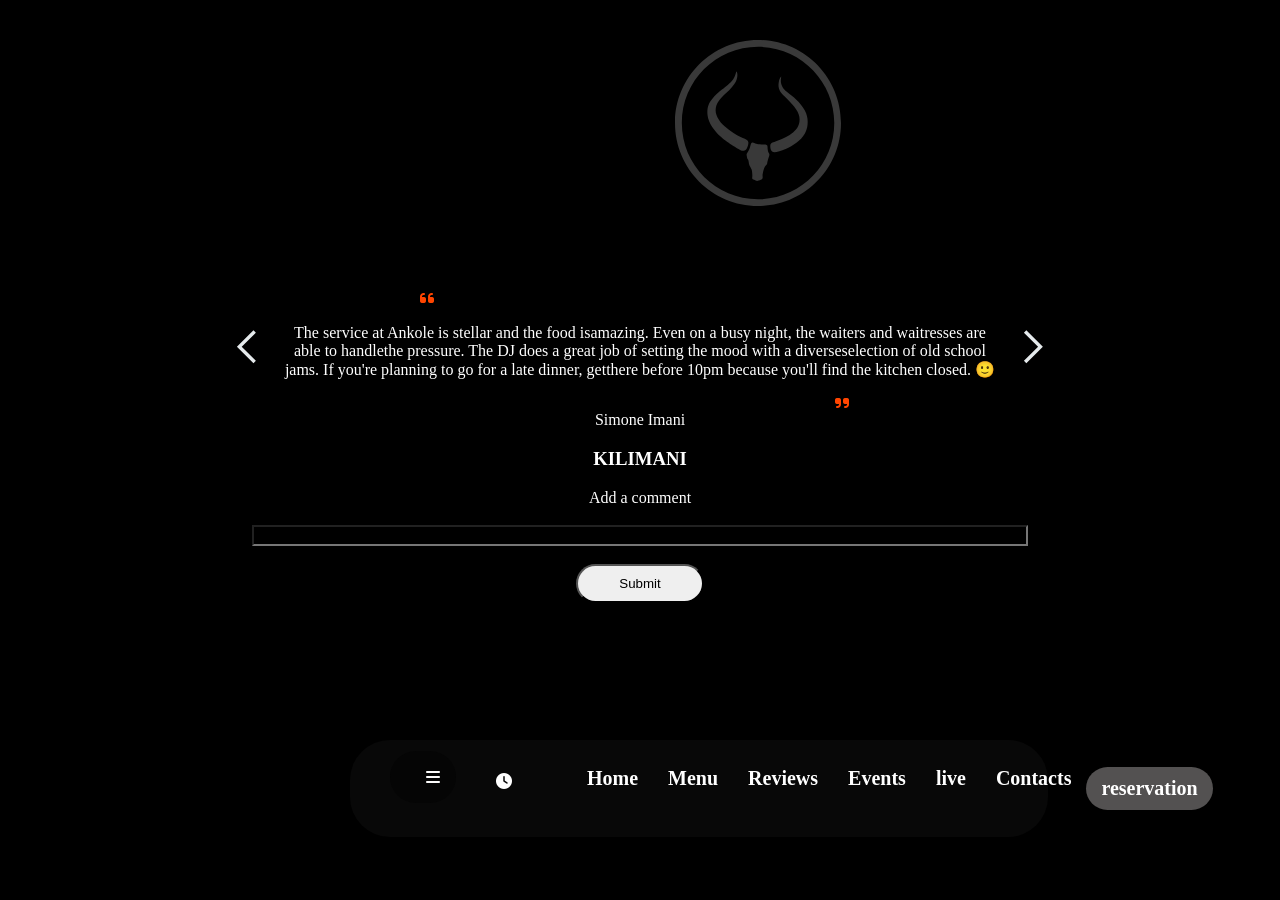
<file: reviewstwo.html>
<!DOCTYPE html>
<html lang="en">

<head>
    <meta charset="UTF-8">
    <meta name="viewport" content="width=device-width, initial-scale=1.0">
    <title>Reviews</title>
    <link rel="stylesheet" href="reviews.css" />
    <link rel="stylesheet" href="https://cdnjs.cloudflare.com/ajax/libs/font-awesome/6.7.2/css/all.min.css" />
</head>

<body>
    <div class="reviews">
        <img src="Images/horn.svg" />
        <h1>Reviews</h1>
        <i class="fa-solid fa-quote-left"></i>
        <div class="scroll-text">
            <div id="icon">
                <a href="reviews.html">
                    <?xml version="1.0" ?>
                    <!DOCTYPE svg PUBLIC '-//W3C//DTD SVG 1.1//EN' 'http://www.w3.org/Graphics/SVG/1.1/DTD/svg11.dtd'>
                    <svg id="Layer_1" style="enable-background:new 0 0 64 64;" version="1.1" viewBox="0 0 64 64"
                        xml:space="preserve" xmlns="http://www.w3.org/2000/svg"
                        xmlns:xlink="http://www.w3.org/1999/xlink">
                        <style type="text/css">
                            .st0 {
                                fill: #e7edf1;
                            }
                        </style>
                        <g>
                            <g id="Icon-Chevron-Left" transform="translate(237.000000, 335.000000)">
                                <polyline class="st0" id="Fill-35"
                                    points="-199.1,-289 -212.9,-302.7 -199.1,-316.4 -197.1,-314.4 -208.9,-302.7 -197.1,-291      -199.1,-289    " />
                            </g>
                        </g>
                    </svg>
                </a>
            </div>
            <div>
                <p>The service at Ankole is stellar and the food isamazing. Even on a busy night, the waiters and
                    waitresses are<br> able to handlethe pressure. The DJ does a great job of setting the mood with a
                    diverseselection of old school<br> jams. If you're planning to go for a late dinner, getthere before
                    10pm because you'll find the kitchen closed. 🙂</p>
            </div>
            <div id="icon">
                <a href="reviewsone.html">
                    <?xml version="1.0" ?>
                    <!DOCTYPE svg PUBLIC '-//W3C//DTD SVG 1.1//EN' 'http://www.w3.org/Graphics/SVG/1.1/DTD/svg11.dtd'>
                    <svg id="Layer_1" style="enable-background:new 0 0 64 64;" version="1.1" viewBox="0 0 64 64"
                        xml:space="preserve" xmlns="http://www.w3.org/2000/svg"
                        xmlns:xlink="http://www.w3.org/1999/xlink">
                        <style type="text/css">
                            .st0 {
                                fill: #e5eaec;
                            }
                        </style>
                        <g>
                            <g id="Icon-Chevron-Left" transform="translate(237.000000, 335.000000)">
                                <polyline class="st0" id="Fill-35"
                                    points="-210.9,-289 -212.9,-291 -201.1,-302.7 -212.9,-314.4 -210.9,-316.4 -197.1,-302.7      -210.9,-289    " />
                            </g>
                        </g>
                    </svg>
                </a>
            </div>
        </div>
        <i class="fa-solid fa-quote-right"></i>
        <p>Simone Imani</p>
        <h3>KILIMANI</h3>
        <form>
            <label for="commennt">Add a comment</label><br><br>
            <input id="comment" type="Enter a comment" /><br><br>
            <button type="submit">Submit</button>
        </form>
        <div class="navigation">
            <nav class="navbar">
                <div class="dropup">
                    <button class="dropbtn"><i class="fa-solid fa-bars"></i></button>
                    <div class="dropup-content">
                      <a href="index.html">Home</a>
                      <a href="https://www.ankole.co.ke/our-story">Our Story</a>
                      <a href="menu.html">Menu</a>
                      <a href="reviews.html">Reviews</a>
                      <a href="https://www.ankole.co.ke/careers">Careers</a>
                      <a href="events.html">Events</a>
                      <a href="https://www.ankole.co.ke/gallery">Gallery</a>
                      <a href="live.html">Live</a>
                      <a href="contacts.html">Contacts</a>
                    </div>
                </div>
                <i class="fa-solid fa-clock"></i>
                <ul>
                    <li><a href="index.html">Home</a></li>
                    <li><a href="menu.html">Menu</a></li>
                    <li><a href="reviews.html">Reviews</a></li>
                    <li><a href="events.html">Events</a></li>
                    <li><a href="live.html">live</a></li>
                    <li><a href="contacts.html">Contacts</a></li>
                    <span id="reservation"><li><a href="reservation.html">reservation</a></li></span>
                </ul>
            </nav>
        </div>
    </div>
</body>

</html>
</file>
<file: style.css>
.homeimages{
    width: 100%;
    height: 100vh;
    animation-name: zoom;
    background-image: url(Images/first-image.jpg);
    animation-duration: 12s;
    background-repeat: none;
    content: "hello";
  }
  body{
    margin: 0 auto;
    padding: 0;
  }

  .menu-logo{
    overflow: visible;
    margin-left: 580px;
    position: fixed;
  }
.logo{
    overflow: visible;
    position:absolute;
    width: 90%;
}
#first-image{
  width: 100%;
  height: 100vh;
}
#second-image{
  width: 100%;
  height: 100vh;
}
#third-image{
width: 100%;
height: 100vh;
}
#fourth-image{
  width: 100%;
  height: 100vh;
}
#fifth-image{
  width: 100%;
  height: 100vh;
}
.logo-homepage{
  width: 10%;
  overflow: visible;
  position:absolute;
  margin-left: 600px;
  margin-top: 30px;
}
.text-caption{
  color: rgb(94, 92, 92);
  top: 400px;
  left: 650px;
  font-size: 100px;
  position: absolute;
  
}
.navbar {
  display: flex;
  padding: 1px 0;
  margin-left: 30px;
}
.navbar i{
  margin-top: 20px;
  margin-left: 20px;
}
.navbar ul{
  display: flex;
}
.navbar ul {
  list-style-type: none;
  display: flex;
}

.navbar ul li {
  margin: 0 15px;
}

.navbar ul li a {
  text-decoration: none;
  color: white; 
  font-size: 20px;
  font-weight: bold;
}
.navbar .fa-clock{
  margin-top: 30px;
}
.navigation{
  padding: 10px;
  color: white;
  background-color: rgb(8, 8, 8);
  border: 2px solid;
  width: 53%;
  border-radius: 40px;
  overflow: visible;
  position: absolute;
  top: 740px;
left: 350px;
border: 3px white;
}
#reservation{
  background-color: rgb(83, 81, 81);
  padding-top: 10px;
  padding-bottom: 10px;
 border-radius: 40px;}
 .icon-text-image{
  display: flex;
 }
 .navbar button{
  background-color:none;
  color: rgb(252, 251, 251);
  border-radius: 40px;border: none;

 }
 .dropbtn {
  background-color: #050505;
  color: white;
  padding: 16px;
  font-size: 16px;
  border: none;
}

.dropup {
  position: relative;
  display: inline-block;
}

.dropup-content {
  display: none;
  position: absolute;
  background-color: #0a0a0a;
  min-width: 160px;
  bottom: 50px;
  z-index: 1;
}

.dropup-content a {
  color: rgb(245, 240, 240);
  padding: 12px 16px;
  text-decoration: none;
  display: block;
}

.dropup-content a:hover {background-color: #ccc}

.dropup:hover .dropup-content {
  display: block;
}

.dropup:hover .dropbtn {
  background-color: #585b5e;
}



 @media screen and (min-width:0) and (max-width: 500px){
  .logo-homepage {
    width: 40%;
    overflow: visible;
    position:absolute;
    margin-left: 0px;
    margin-top: 10px;
  }
  .navbar {
    display: flex;
    padding: 1px 0;
    margin-left: 1px;
  }
  .navbar i{
    margin-top: 2px;
    margin-left: 2px;
  }
  .navbar ul{
    display: flex;
  }
  .navbar ul {
    list-style-type: none;
    display: flex;
  }
  
  .navbar ul li {
    margin: 0 3px;
  }
  
  .navbar ul li a {
    text-decoration: none;
    color: white; 
    font-size: 10px;
    font-weight: bold;
  }
  .navigation{
    padding: 1px;
    color: white;
    background-color: rgb(8, 8, 8);
    border: 2px solid;
    width: 90%;
    border-radius: 40px;
    overflow: visible;
    position: absolute;
    top: 760px;
  left: 10px;
  border: 3px white;
  }
  #reservation{
    background-color:rgb(8, 8, 8) ;
    padding-top: 1px;
    padding-bottom: 1px;
   border-radius: 40px;}

   body{
    margin: 0;
   }
  .navbar .fa-clock{
    margin-top: 20px;
  }
  .text-caption{
    color: rgb(94, 92, 92);
    top: 400px;
    left: 50px;
    font-size: 70px;
    position: absolute;
    
  } 
}
@media screen and (min-width: 501px) and (max-width: 1124px) {
  .logo-homepage {
    width: 40%;
    overflow: visible;
    position:absolute;
    margin-left: 80px;
    margin-top: 10px;
  }
  .navbar {
    display: flex;
    padding: 1px 0;
    margin-left: 1px;
  }
  .navbar i{
    margin-top: 2px;
    margin-left: 2px;
  }
  .navbar ul{
    display: flex;
  }
  .navbar ul {
    list-style-type: none;
    display: flex;
  }
  
  .navbar ul li {
    margin: 0 3px;
  }
  
  .navbar ul li a {
    text-decoration: none;
    color: white; 
    font-size: 10px;
    font-weight: bold;
  }
  .navigation{
    padding: 1px;
    color: white;
    background-color: rgb(8, 8, 8);
    border: 2px solid;
    width: 70%;
    border-radius: 40px;
    overflow: visible;
    position: absolute;
    top: 620px;
  left: 10px;
  border: 3px white;
  }
  #reservation{
    background-color:rgb(8, 8, 8) ;
    padding-top: 1px;
    padding-bottom: 1px;
   border-radius: 40px;}

   body{
    margin: 0;
   }
  .navbar .fa-clock{
    margin-top: 20px;
  }
  .text-caption{
    color: rgb(94, 92, 92);
    top: 400px;
    left: 100px;
    font-size: 70px;
    position: absolute;
    
  } 
}
</file>
<file: contacts.css>
.contacts{
    background-image:linear-gradient(rgba(0, 0, 0, 0.7), rgba(0, 0, 0, 0.7)),url(Images/contacts.jpg);
    background-position: center;
    background-size: cover;
    background-repeat: no-repeat;
    position: relative;
    width: 100%;
    height: 100vh;
  }
  .contact-details{
    display: flex;
    justify-content: center;
    gap: 50px;
    margin-top: 90px;
  }
  .contact-details h2,h4{
    color: white;
  }
  .contacts img{
    width: 20%;
    margin-left: 600px;
    margin-top: 30px;
  }
  .kitisuru-address{
    border: 2px solid white;
    padding-left: 20px;
    padding-right: 10px;
    height: 23vh;
  }
  .Kilimani-address{
    border: 2px solid white;
    padding-left: 20px;
    padding-right: 120px;
  }
  .navbar {
    display: flex;
    padding: 1px 0;
    margin-left: 30px;
  }
  .navbar i{
    margin-top: 2px;
    margin-left: 20px;
  }
  .navbar ul{
    display: flex;
  }
  .navbar ul {
    list-style-type: none;
    display: flex;
  }
  
  .navbar ul li {
    margin: 0 15px;
  }
  
  .navbar ul li a {
    text-decoration: none;
    color: white; 
    font-size: 20px;
    font-weight: bold;
  }
  .navigation{
    padding: 10px;
    color: white;
    background-color: rgb(8, 8, 8);
    border: 2px solid;
    width: 53%;
    border-radius: 40px;
    overflow: visible;
    position: absolute;
    top: 740px;
  left: 350px;
  border: 3px white;
  }
  body{
    margin: 0;
  }
  .dropbtn {
    background-color: #050505;
    color: white;
    padding: 16px;
    font-size: 16px;
    border: none;
  }
  
  .dropup {
    position: relative;
    display: inline-block;
  }
  
  .dropup-content {
    display: none;
    position: absolute;
    background-color: #0a0a0a;
    min-width: 160px;
    bottom: 50px;
    z-index: 1;
  }
  
  .dropup-content a {
    color: rgb(245, 240, 240);
    padding: 12px 16px;
    text-decoration: none;
    display: block;
  }
  
  .dropup-content a:hover {background-color: #ccc}
  
  .dropup:hover .dropup-content {
    display: block;
  }
  
  .dropup:hover .dropbtn {
    background-color: #585b5e;
  }
  .navbar button{
    background-color:none;
    color: rgb(252, 251, 251);
    border-radius: 40px;border: none;
  
   }
   .navbar .fa-clock{
    padding: 20px;
   }
   #reservation{
    background-color: rgb(83, 81, 81);
    padding-top: 10px;
    padding-bottom: 10px;
   border-radius: 40px;
}
@media screen and (max-width: 600px){
    .contact-details{
        display: flex;
        justify-content: flex-start;
        flex-wrap: wrap;
        gap: 50px;
        margin-top: 90px;
        margin-left: 30px;
      }
      .navbar {
        display: flex;
        padding: 1px 0;
        margin-left: 1px;
      }
      .navbar i{
        margin-top: 2px;
        margin-left: 2px;
      }
      .navbar ul{
        display: flex;
      }
      .navbar ul {
        list-style-type: none;
        display: flex;
      }
      
      .navbar ul li {
        margin: 0 3px;
      }
      
      .navbar ul li a {
        text-decoration: none;
        color: white; 
        font-size: 10px;
        font-weight: bold;
      }
      .navigation{
        padding: 1px;
        color: white;
        background-color: rgb(8, 8, 8);
        border: 2px solid;
        width: 100%;
        border-radius: 40px;
        overflow: visible;
        position: absolute;
        top: 760px;
      left: 10px;
      border: 3px white;
      }
      #reservation{
        background-color:rgb(8, 8, 8) ;
        padding-top: 1px;
        padding-bottom: 1px;
       border-radius: 40px;}
    
       body{
        margin: 0;
       }
      .navbar .fa-clock{
        margin-top: 2px;
      }
      .contacts img{
        width: 20%;
        margin-left: 170px;
        margin-top: 30px;
      }
}
@media screen and (min-width: 601px) and (max-width: 1124px) {
  
}
</file>
<file: events.css>
.accra{
    background-image:linear-gradient(rgba(0, 0, 0, 0.5), rgba(0, 0, 0, 0.5)),url(Images/accra.jpg);
    background-position: center;
    background-repeat: no-repeat;
    background-size: cover;
    height: 62.3vh;
    position: relative;
    width: 90%;
    padding-top: 350px;
  }
  .nairobi{
    background-image:linear-gradient(rgba(0, 0, 0, 0.5), rgba(0, 0, 0, 0.5)),url(Images/nairobi.jpg);
    background-position: center;
    background-repeat: no-repeat;
    background-size: cover;
    height: 80vh;
    position: relative;
    width: 90%;
    padding-top: 200px;
  }
  .nairobi img{
    width: 30%;
  }
  .zanzibar{
    background-image:linear-gradient(rgba(0, 0, 0, 0.5), rgba(0, 0, 0, 0.5)),url(Images/zanzibar.jpg);
    background-position: center;
    background-repeat: no-repeat;
    background-size: cover;
    height: 62.3vh;
    position: relative;
    width: 90%;
    padding-top: 350px;
  }
  .events{
    display: flex;
    text-align: center;
  }
  .events h5{
    color: rgb(228, 191, 176);
  }
  .events h4,h1{
    color: white;
  }
  .events p{
    color: rgb(197, 194, 194);
  }
  .navbar {
    display: flex;
    padding: 1px 0;
    margin-left: 30px;
  }
  .navbar i{
    margin-top: 2px;
    margin-left: 20px;
  }
  .navbar ul{
    display: flex;
  }
  .navbar ul {
    list-style-type: none;
    display: flex;
  }
  
  .navbar ul li {
    margin: 0 15px;
  }
  
  .navbar ul li a {
    text-decoration: none;
    color: white; 
    font-size: 20px;
    font-weight: bold;
  }
  .navigation{
    padding: 10px;
    color: white;
    background-color: rgb(8, 8, 8);
    border: 2px solid;
    width: 53%;
    border-radius: 40px;
    overflow: visible;
    position: absolute;
    top: 740px;
  left: 350px;
  border: 3px white;
  }
  body{
    margin: 0;
  }
  .dropbtn {
    background-color: #050505;
    color: white;
    padding: 16px;
    font-size: 16px;
    border: none;
  }
  
  .dropup {
    position: relative;
    display: inline-block;
  }
  
  .dropup-content {
    display: none;
    position: absolute;
    background-color: #0a0a0a;
    min-width: 160px;
    bottom: 50px;
    z-index: 1;
  }
  
  .dropup-content a {
    color: rgb(245, 240, 240);
    padding: 12px 16px;
    text-decoration: none;
    display: block;
  }
  
  .dropup-content a:hover {background-color: #ccc}
  
  .dropup:hover .dropup-content {
    display: block;
  }
  
  .dropup:hover .dropbtn {
    background-color: #585b5e;
  }
  .navbar button{
    background-color:none;
    color: rgb(252, 251, 251);
    border-radius: 40px;border: none;
  
   }
   .navbar .fa-clock{
    padding: 20px;
   }
   #reservation{
    background-color: rgb(83, 81, 81);
    padding-top: 10px;
    padding-bottom: 10px;
   border-radius: 40px;}
   @media screen and (max-width: 600px){
    .events{
        display: flex;
        text-align: center;
        flex-wrap: wrap;
      }
      .accra{
        width: 100%;
      }
      .nairobi{
        width: 100%;
      }
      .nairobi img{
        width: 30%;
      }
      .zanzibar{
        width: 100%;
      }
      .events .navigation{
        top: 640px;
        position: fixed;
      }
      .navbar {
        display: flex;
        padding: 1px 0;
        margin-left: 1px;
      }
      .navbar i{
        margin-top: 2px;
        margin-left: 2px;
        padding: 0;
      }
      .navbar ul{
        display: flex;
      }
      .navbar ul {
        list-style-type: none;
        display: flex;
      }
      
      .navbar ul li {
        margin: 0 3px;
      }
      
      .navbar ul li a {
        text-decoration: none;
        color: white; 
        font-size: 10px;
        font-weight: bold;
      }
      .navigation{
        padding: 1px;
        color: white;
        background-color: rgb(8, 8, 8);
        border: 2px solid;
        width: 100%;
        border-radius: 40px;
        overflow: visible;
        position: absolute;
        top: 760px;
      left: 1px;
      border: 3px white;
      }
      #reservation{
        background-color:rgb(8, 8, 8) ;
        padding-top: 1px;
        padding-bottom: 1px;
       border-radius: 40px;}
    
       body{
        margin: 0;
       }
      .navbar .fa-clock{
        margin-top: 1px;
      }
      .navigation{
        position: fixed;
      }
   }
   @media screen and (min-width: 601px) and (max-width: 1124px) {
  
    
   }
</file>
<file: kilimani.css>
.image-heading{
  background-image:linear-gradient(rgba(0, 0, 0, 0.4), rgba(0, 0, 0, 0.4)),url(Images/menu.jpeg);
  background-position: center;
  background-repeat: no-repeat;
  background-size: cover;
  height: 100vh;
  position: relative;
  width: 50%;
  text-align: center;
  padding-top: 90px;
}
.image-heading h2{
    color: white;
}
.image-heading h1{
     color: orangered;
}
.image-heading img{
  width: 30%;
  margin-bottom: 80px;
}
.kitisurubranch{
  display: flex;
}
.menu-types{
  display: flex;
  justify-content: space-around;
  background-color: black;
}
.menu-options{
  background-color: black;
  padding-left: 20px;
  padding-right: 1px;
  overflow: scroll;
  height: 112vh;
  width: 50%;
}
.menu-types a{
  text-decoration: none;
  font-size: 20px;
  color: white;
}
.breakfast{
 display: flex;
 justify-content: space-between;
}
.food{
  display: flex;
  justify-content: space-between;
}
.salads{
  display: flex;
  gap: 100px;
}
.icon-image img{
  width: 20%;
}
.drinks{
  display: flex;
  justify-content: space-between;
}
.food-options{
  color: white;
  background-color: black;
}
.food-options h1,h3{
  color: orangered;
}
.kitisuru-menu .navigation{
  left: 5px;
  width: 45%;
}
.kitisuru-menu .navbar ul li a {
  text-decoration: none;
  color: white; 
  font-size: 16px;
  font-weight: bold;
}
.navbar {
  display: flex;
  padding: 1px 0;
  margin-left: 10px;
}
.navbar i{
  margin-top: 20px;
  margin-left: 20px;
}
.navbar ul{
  display: flex;
}
.navbar ul {
  list-style-type: none;
  display: flex;
}

.navbar ul li {
  margin: 0 15px;
}

.navbar ul li a {
  text-decoration: none;
  color: white; 
  font-size: 20px;
  font-weight: bold;
}
.navigation{
  padding: 10px;
  color: white;
  background-color: rgb(8, 8, 8);
  border: 2px solid;
  width: 53%;
  border-radius: 40px;
  overflow: visible;
  position: absolute;
  top: 740px;
left: 350px;
border: 3px white;
}
#reservation{
  background-color: rgb(83, 81, 81);
  padding-top: 10px;
  padding-bottom: 10px;
 border-radius: 40px;}

 body{
  margin: 0;
 }
 .dropbtn {
  background-color: #050505;
  color: white;
  padding: 16px;
  font-size: 16px;
  border: none;
}

.dropup {
  position: relative;
  display: inline-block;
}

.dropup-content {
  display: none;
  position: absolute;
  background-color: #0a0a0a;
  min-width: 160px;
  bottom: 50px;
  z-index: 1;
}

.dropup-content a {
  color: rgb(245, 240, 240);
  padding: 12px 16px;
  text-decoration: none;
  display: block;
}

.dropup-content a:hover {background-color: #ccc}

.dropup:hover .dropup-content {
  display: block;
}

.dropup:hover .dropbtn {
  background-color: #585b5e;
}
.navbar button{
  background-color:none;
  color: rgb(252, 251, 251);
  border-radius: 40px;
  border: none;
 }
 .navbar .fa-clock{
  padding: 1px;
 } .icon-text-image{
  display: flex;
 }
 .icon-text-image{
  display: flex;
 }
 @media screen and (max-width: 600px){
  .menu-options{
    background-color: black;
    padding-left: 20px;
    padding-right: 1px;
    height: 112vh;
    width: 100%;
  }
  .kitisuru-menu .navigation{
    left: 1px;
    width: 99%;
    position: fixed;
  }
  .navbar {
    display: flex;
    padding: 1px 0;
    margin-left: 1px;
  }
  .navbar i{
    margin-top: 2px;
    margin-left: 2px;
  }
  .navbar ul{
    display: flex;
  }
  .navbar ul {
    list-style-type: none;
    display: flex;
  }
  
  .navbar ul li {
    margin: 0 3px;
  }
  .kitisuru-menu .navbar ul li a {
    text-decoration: none;
    color: white; 
    font-size: 10px;
    font-weight: bold;
  }
  .kitisurubranch{
    display: flex;
    flex-wrap: wrap;
  }
  .image-heading{
    background-image:linear-gradient(rgba(0, 0, 0, 0.4), rgba(0, 0, 0, 0.4)),url(Images/menu.jpeg);
    background-position: center;
    background-repeat: no-repeat;
    background-size: cover;
    height: 100vh;
    position: relative;
    width: 100%;
    text-align: center;
    padding-top: 90px;
  }
  #reservation{
    background-color:rgb(8, 8, 8);
    padding-top: 1px;
    padding-bottom: 1px;
   border-radius: 40px;}

   .navbar .fa-clock{
    padding-top: 13px;
 }
 }
 @media screen and (min-width: 601px) and (max-width: 1124px) {
  
 }
</file>
<file: kitisuru.css>
.image-heading{
    background-image:linear-gradient(rgba(0, 0, 0, 0.4), rgba(0, 0, 0, 0.4)),url(Images/menu.jpeg);
    background-position: center;
    background-repeat: no-repeat;
    background-size: cover;
    height: 100vh;
    position: relative;
    width: 50%;
    text-align: center;
    padding-top: 90px;
  }
  .image-heading h2{
      color: white;
  }
  .image-heading h1{
       color: orangered;
  }
  .image-heading img{
    width: 30%;
    margin-bottom: 80px;
  }
  .kitisurubranch{
    display: flex;
  }
  .menu-types{
    display: flex;
    justify-content: space-around;
    background-color: black;
  }
  .menu-options{
    background-color: black;
    padding-left: 20px;
    padding-right: 1px;
    overflow: scroll;
    height: 112vh;
    width: 50%;
  }
  .menu-types a{
    text-decoration: none;
    font-size: 20px;
    color: white;
  }
  .breakfast{
   display: flex;
   justify-content: space-between;
  }
  .food{
    display: flex;
    justify-content: space-between;
  }
  .salads{
    display: flex;
    gap: 100px;
  }
  .icon-image img{
    width: 20%;
  }
  .drinks{
    display: flex;
    justify-content: space-between;
  }
  .food-options{
    color: white;
    background-color: black;
  }
  .food-options h1,h3{
    color: orangered;
  }
  .kitisuru-menu .navigation{
    left: 5px;
    width: 45%;
  }
  .kitisuru-menu .navbar ul li a {
    text-decoration: none;
    color: white; 
    font-size: 16px;
    font-weight: bold;
  }
  .navbar {
    display: flex;
    padding: 1px 0;
    margin-left: 10px;
  }
  .navbar i{
    margin-top: 20px;
    margin-left: 20px;
  }
  .navbar ul{
    display: flex;
  }
  .navbar ul {
    list-style-type: none;
    display: flex;
  }
  
  .navbar ul li {
    margin: 0 15px;
  }
  
  .navbar ul li a {
    text-decoration: none;
    color: white; 
    font-size: 20px;
    font-weight: bold;
  }
  .navigation{
    padding: 10px;
    color: white;
    background-color: rgb(8, 8, 8);
    border: 2px solid;
    width: 53%;
    border-radius: 40px;
    overflow: visible;
    position: absolute;
    top: 740px;
  left: 350px;
  border: 3px white;
  }
  #reservation{
    background-color: rgb(83, 81, 81);
    padding-top: 10px;
    padding-bottom: 10px;
   border-radius: 40px;}

   body{
    margin: 0;
   }
   .dropbtn {
    background-color: #050505;
    color: white;
    padding: 16px;
    font-size: 16px;
    border: none;
  }
  
  .dropup {
    position: relative;
    display: inline-block;
  }
  
  .dropup-content {
    display: none;
    position: absolute;
    background-color: #0a0a0a;
    min-width: 160px;
    bottom: 50px;
    z-index: 1;
  }
  
  .dropup-content a {
    color: rgb(245, 240, 240);
    padding: 12px 16px;
    text-decoration: none;
    display: block;
  }
  
  .dropup-content a:hover {background-color: #ccc}
  
  .dropup:hover .dropup-content {
    display: block;
  }
  
  .dropup:hover .dropbtn {
    background-color: #585b5e;
  }
  .navbar button{
    background-color:none;
    color: rgb(252, 251, 251);
    border-radius: 40px;
    border: none;
   }
   .navbar .fa-clock{
    padding: 1px;
   } .icon-text-image{
    display: flex;
   }
   .icon-text-image{
    display: flex;
   }
   @media screen and (max-width: 600px){
    .menu-options{
      background-color: black;
      padding-left: 20px;
      padding-right: 1px;
      height: 112vh;
      width: 100%;
    }
    .kitisuru-menu .navigation{
      left: 1px;
      width: 99%;
      position: fixed;
    }
    .navbar {
      display: flex;
      padding: 1px 0;
      margin-left: 1px;
    }
    .navbar i{
      margin-top: 2px;
      margin-left: 2px;
    }
    .navbar ul{
      display: flex;
    }
    .navbar ul {
      list-style-type: none;
      display: flex;
    }
    
    .navbar ul li {
      margin: 0 3px;
    }
    .kitisuru-menu .navbar ul li a {
      text-decoration: none;
      color: white; 
      font-size: 10px;
      font-weight: bold;
    }
    .kitisurubranch{
      display: flex;
      flex-wrap: wrap;
    }
    .image-heading{
      background-image:linear-gradient(rgba(0, 0, 0, 0.4), rgba(0, 0, 0, 0.4)),url(Images/menu.jpeg);
      background-position: center;
      background-repeat: no-repeat;
      background-size: cover;
      height: 100vh;
      position: relative;
      width: 100%;
      text-align: center;
      padding-top: 90px;
    }
    #reservation{
      background-color:rgb(8, 8, 8);
      padding-top: 1px;
      padding-bottom: 1px;
     border-radius: 40px;}

     .navbar .fa-clock{
      padding-top: 13px;
   }
   
  }
  @media screen and (min-width: 601px) and (max-width: 1124px) {
  
  }
</file>
<file: live.css>
.live{
    
    background-image:linear-gradient(rgba(0, 0, 0, 0.6), rgba(0, 0, 0, 0.6)),url(Images/liveback.avif);
    background-position: center;
    background-size: cover;
    background-repeat: repeat;
    position: relative;
    width: 100%;
  }
  .icon-text{
    width: 50%;
    text-align: center;
    font-size: 170%;
    padding-top: 190px;
    position: fixed;
  }
  .icon-text img{
    width: 30%;
  }
  .icon-text h2{
    color: white;
  }
  .icon-text h1{
    color: orangered;
  }
  .live-posters{
    display: flex;
    gap: 30px;
   margin-left: 770px;
  }
  .headings{
    padding-top: 180px;
  }
  .headings h1{
    font-size: 190%;
  }
  .headings h4{
    color: orangered;
  }
  .live-menu .navigation{
    left: 5px;
    width: 45%;
    position: fixed;
  }
  .live-menu .navbar ul li a {
    text-decoration: none;
    color: white; 
    font-size: 16px;
    font-weight: bold;
  }
  .navbar {
    display: flex;
    padding: 1px 0;
    margin-left: 30px;
  }
  .navbar i{
    margin-top: 2px;
    margin-left: 10px;
  }
  .navbar ul{
    display: flex;
  }
  .navbar ul {
    list-style-type: none;
    display: flex;
  }
  
  .navbar ul li {
    margin: 0 15px;
  }
  
  .navbar ul li a {
    text-decoration: none;
    color: white; 
    font-size: 20px;
    font-weight: bold;
  }
  .navigation{
    padding: 10px;
    color: white;
    background-color: rgb(8, 8, 8);
    border: 2px solid;
    width: 53%;
    border-radius: 40px;
    overflow: visible;
    position: absolute;
    top: 740px;
  left: 350px;
  border: 3px white;
  }
  body{
    margin: 0;
  }
  .dropbtn {
    background-color: #050505;
    color: white;
    padding: 16px;
    font-size: 16px;
    border: none;
  }
  
  .dropup {
    position: relative;
    display: inline-block;
  }
  
  .dropup-content {
    display: none;
    position: absolute;
    background-color: #0a0a0a;
    min-width: 160px;
    bottom: 50px;
    z-index: 1;
  }
  
  .dropup-content a {
    color: rgb(245, 240, 240);
    padding: 12px 16px;
    text-decoration: none;
    display: block;
  }
  
  .dropup-content a:hover {background-color: #ccc}
  
  .dropup:hover .dropup-content {
    display: block;
  }
  
  .dropup:hover .dropbtn {
    background-color: #585b5e;
  }
  .navbar button{
    background-color:none;
    color: rgb(252, 251, 251);
    border-radius: 40px;border: none;
  
   }
   .headings h1{
    color: white;
   }
   .navbar .fa-clock{
    padding: 20px;
   }
   #reservation{
    background-color: rgb(83, 81, 81);
    padding-top: 10px;
    padding-bottom: 10px;
   border-radius: 40px;}
   @media screen and (min-width) and (max-width: 600px){
    .live-menu .navigation{
        left: 5px;
        width: 45%;
        position: fixed;
      }
      .live-menu .navbar ul li a {
        text-decoration: none;
        color: white; 
        font-size: 16px;
        font-weight: bold;
      }
      .navbar {
        display: flex;
        padding: 1px 0;
        margin-left: 30px;
      }
      .navbar i{
        margin-top: 2px;
        margin-left: 10px;
      }
      .navbar ul{
        display: flex;
      }
      .navbar ul {
        list-style-type: none;
        display: flex;
      }
      
      .navbar ul li {
        margin: 0 3px;
      }
      
      .navbar ul li a {
        text-decoration: none;
        color: white; 
        font-size: 1px;
        font-weight: bold;
      }
      .navigation{
        padding: 10px;
        color: white;
        background-color: rgb(8, 8, 8);
        border: 2px solid;
        width: 53%;
        border-radius: 40px;
        overflow: visible;
        position: absolute;
        top: 740px;
      left: 5px;
      border: 3px white;
      }
      body{
        margin: 0;
      }
   }
   @media screen and (min-width: 601px) and (max-width: 1124px) {
  
   }
</file>
<file: menu.css>
.menu-branches{
    display: flex;
    justify-content: space-around;
  }
  .menu-branches a{
    text-decoration: none;
    color: white;
    font-size: 19px;
  }
  .menu-branches h1{
    color: white;
    font-size: 50px;
  }
  .menu-branches h3{
    color: orangered;
    font-size: 33px;
  }
  .firstbranch{
    background-image:linear-gradient(rgba(0, 0, 0, 0.4), rgba(0, 0, 0, 0.4)),url(Images/first-image.jpg);
    background-position: center;
    background-repeat: no-repeat;
    background-size: cover;
    height: 60vh;
    position: relative;
    width: 90%;
    padding-left: 370px;
    padding-top: 350px;
  }
  .secondbranch{
    background-image:linear-gradient(rgba(0, 0, 0, 0.4), rgba(0, 0, 0, 0.4)),url(Images/secondbranch.jpg);
    background-position: center;
    background-repeat: no-repeat;
    background-size: cover;
    height: 60vh;
    position: relative;
    width: 90%;
    padding-left: 370px;
    padding-top: 350px;
  }
  .navbar {
    display: flex;
    padding: 1px 0;
    margin-left: 30px;
  }
  .navbar i{
    margin-top: 2px;
    margin-left: 20px;
  }
  .navbar ul{
    display: flex;
  }
  .navbar ul {
    list-style-type: none;
    display: flex;
  }
  
  .navbar ul li {
    margin: 0 15px;
  }
  
  .navbar ul li a {
    text-decoration: none;
    color: white; 
    font-size: 20px;
    font-weight: bold;
  }
  .navigation{
    padding: 10px;
    color: white;
    background-color: rgb(8, 8, 8);
    border: 2px solid;
    width: 53%;
    border-radius: 40px;
    overflow: visible;
    position: absolute;
    top: 740px;
  left: 350px;
  border: 3px white;
  }
  body{
    margin: 0;
  }
  .dropbtn {
    background-color: #050505;
    color: white;
    padding: 16px;
    font-size: 16px;
    border: none;
  }
  
  .dropup {
    position: relative;
    display: inline-block;
  }
  
  .dropup-content {
    display: none;
    position: absolute;
    background-color: #0a0a0a;
    min-width: 160px;
    bottom: 50px;
    z-index: 1;
  }
  
  .dropup-content a {
    color: rgb(245, 240, 240);
    padding: 12px 16px;
    text-decoration: none;
    display: block;
  }
  
  .dropup-content a:hover {background-color: #ccc}
  
  .dropup:hover .dropup-content {
    display: block;
  }
  
  .dropup:hover .dropbtn {
    background-color: #585b5e;
  }
  .navbar button{
    background-color:none;
    color: rgb(252, 251, 251);
    border-radius: 40px;border: none;
  
   }
   .navbar .fa-clock{
    padding: 20px;
   }
   #reservation{
    background-color: rgb(83, 81, 81);
    padding-top: 10px;
    padding-bottom: 10px;
   border-radius: 40px;}
   @media screen and (max-width: 600px){
    .navbar {
      display: flex;
      padding: 1px 0;
      margin-left: 1px;
    }
    .navbar i{
      margin-top: 2px;
      margin-left: 2px;
      padding: 0;
    }
    .navbar ul{
      display: flex;
    }
    .navbar ul {
      list-style-type: none;
      display: flex;
    }
    
    .navbar ul li {
      margin: 0 3px;
    }
    
    .navbar ul li a {
      text-decoration: none;
      color: white; 
      font-size: 10px;
      font-weight: bold;
    }
    .navigation{
      padding: 1px;
      color: white;
      background-color: rgb(8, 8, 8);
      border: 2px solid;
      width: 100%;
      border-radius: 40px;
      overflow: visible;
      position: absolute;
      top: 760px;
    left: 1px;
    border: 3px white;
    }
    #reservation{
      background-color:rgb(8, 8, 8) ;
      padding-top: 1px;
      padding-bottom: 1px;
     border-radius: 40px;}
  
     body{
      margin: 0;
     }
    .navbar .fa-clock{
      margin-top: 1px;
    }
    .navigation{
      position: fixed;
    }
    .menu-branches{
      display: flex;
      justify-content: space-around;
      flex-wrap: wrap;
    }
    .menu-branches a{
      text-decoration: none;
      color: white;
      font-size: 19px;
    }
    .menu-branches h1{
      color: white;
      font-size: 50px;
    }
    .menu-branches h3{
      color: orangered;
      font-size: 33px;
    }
    .firstbranch{
      background-image:linear-gradient(rgba(0, 0, 0, 0.4), rgba(0, 0, 0, 0.4)),url(Images/first-image.jpg);
      background-position: center;
      background-repeat: no-repeat;
      background-size: cover;
      height: 60vh;
      position: relative;
      width: 90%;
      padding-left: 120px;
      padding-top: 350px;
    }
    .secondbranch{
      background-image:linear-gradient(rgba(0, 0, 0, 0.4), rgba(0, 0, 0, 0.4)),url(Images/secondbranch.jpg);
      background-position: center;
      background-repeat: no-repeat;
      background-size: cover;
      height: 60vh;
      position: relative;
      width: 90%;
      padding-left: 120px;
      padding-top: 350px;
    }
  
   }
   @media screen and (min-width: 601px) and (max-width: 1124px) {
    .navbar {
      display: flex;
      padding: 1px 0;
      margin-left: 1px;
    }
    .navbar i{
      margin-top: 2px;
      margin-left: 2px;
      padding: 0;
    }
    .navbar ul{
      display: flex;
    }
    .navbar ul {
      list-style-type: none;
      display: flex;
    }
    
    .navbar ul li {
      margin: 0 3px;
    }
    
    .navbar ul li a {
      text-decoration: none;
      color: white; 
      font-size: 10px;
      font-weight: bold;
    }
    .navigation{
      padding: 1px;
      color: white;
      background-color: rgb(8, 8, 8);
      border: 2px solid;
      width: 100%;
      border-radius: 40px;
      overflow: visible;
      position: absolute;
      top: 160px;
    left: 100px;
    border: 3px white;
    }
    #reservation{
      background-color:rgb(8, 8, 8) ;
      padding-top: 1px;
      padding-bottom: 1px;
     border-radius: 40px;}
  
     body{
      margin: 0;
     }
    .navbar .fa-clock{
      margin-top: 1px;
    }
    .navigation{
      position: absolute;
    }
    .menu-branches{
      display: flex;
      justify-content: space-around;
      flex-wrap: wrap;
    }
    .menu-branches a{
      text-decoration: none;
      color: white;
      font-size: 19px;
    }
    .menu-branches h1{
      color: white;
      font-size: 50px;
    }
    .menu-branches h3{
      color: orangered;
      font-size: 33px;
    }
    .firstbranch{
      background-image:linear-gradient(rgba(0, 0, 0, 0.4), rgba(0, 0, 0, 0.4)),url(Images/first-image.jpg);
      background-position: center;
      background-repeat: no-repeat;
      background-size: cover;
      height: 60vh;
      position: relative;
      width: 90%;
      padding-left: 120px;
      padding-top: 350px;
    }
    .secondbranch{
      background-image:linear-gradient(rgba(0, 0, 0, 0.4), rgba(0, 0, 0, 0.4)),url(Images/secondbranch.jpg);
      background-position: center;
      background-repeat: no-repeat;
      background-size: cover;
      height: 60vh;
      position: relative;
      width: 90%;
      padding-left: 120px;
      padding-top: 350px;
    }
   }
</file>
<file: reservation.css>
.reservation{
    display: flex;
  }
  .reservation h2{
    color: white;
  }
  .reservation h1{
    color: orangered;
  }
  .logo-reserve{
    background-image:linear-gradient(rgba(0, 0, 0, 0.6), rgba(0, 0, 0, 0.6)),url(Images/reservation.jpg);
    background-position: center;
    background-size: cover;
    background-repeat: no-repeat;
    position: relative;
    width: 50%;
    height: 100vh;
    padding-top: 100px;
    text-align: center;
  }
  .form{
    background-color: black;
    color: white;
    width: 50%;
    padding-left: 60px;
    padding-top: 50px;
  }
  .form input{
    background-color: black;
    padding: 15px;
    width: 80%;
  }
  .form button{
    padding: 17px;
    width: 85%;
  }
  .form label{
    text-align: start;
  }
  .live-menu .navigation{
    left: 5px;
    width: 45%;
    position: fixed;
  }
  .live-menu .navbar ul li a {
    text-decoration: none;
    color: white; 
    font-size: 16px;
    font-weight: bold;
  }
  .navbar {
    display: flex;
    padding: 1px 0;
    margin-left: 30px;
  }
  .navbar i{
    margin-top: 2px;
    margin-left: 10px;
  }
  .navbar ul{
    display: flex;
  }
  .navbar ul {
    list-style-type: none;
    display: flex;
  }
  
  .navbar ul li {
    margin: 0 15px;
  }
  
  .navbar ul li a {
    text-decoration: none;
    color: white; 
    font-size: 20px;
    font-weight: bold;
  }
  .navigation{
    padding: 10px;
    color: white;
    background-color: rgb(8, 8, 8);
    border: 2px solid;
    width: 53%;
    border-radius: 40px;
    overflow: visible;
    position: absolute;
    top: 740px;
  left: 350px;
  border: 3px white;
  }
  body{
    margin: 0;
  }
  .dropbtn {
    background-color: #050505;
    color: white;
    padding: 16px;
    font-size: 16px;
    border: none;
  }
  
  .dropup {
    position: relative;
    display: inline-block;
  }
  
  .dropup-content {
    display: none;
    position: absolute;
    background-color: #0a0a0a;
    min-width: 160px;
    bottom: 50px;
    z-index: 1;
  }
  
  .dropup-content a {
    color: rgb(245, 240, 240);
    padding: 12px 16px;
    text-decoration: none;
    display: block;
  }
  
  .dropup-content a:hover {background-color: #ccc}
  
  .dropup:hover .dropup-content {
    display: block;
  }
  
  .dropup:hover .dropbtn {
    background-color: #585b5e;
  }
  .navbar button{
    background-color:none;
    color: rgb(252, 251, 251);
    border-radius: 40px;border: none;
  
   }
   .headings h1{
    color: white;
   }
   .navbar .fa-clock{
    padding: 20px;
   }
   #reservation{
    background-color: rgb(83, 81, 81);
    padding-top: 10px;
    padding-bottom: 10px;
   border-radius: 40px;}
   @media screen and (max-width: 600px){
    .reservation{
        display: flex;
        flex-wrap: wrap;
      }
      .logo-reserve{
        background-image:linear-gradient(rgba(0, 0, 0, 0.6), rgba(0, 0, 0, 0.6)),url(Images/reservation.jpg);
        background-position: center;
        background-size: cover;
        background-repeat: no-repeat;
        position: relative;
        width: 100%;
        height: 100vh;
        padding-top: 100px;
        text-align: center;
      }
      .form{
        width: 100%;
      }
      .live-menu .navigation{
        left: 1px;
        width: 99%;
        position: fixed;
      }
      .navbar {
        display: flex;
        padding: 1px 0;
        margin-left: 1px;
      }
      .navbar i{
        margin-top: 2px;
        margin-left: 2px;
      }
      .navbar ul{
        display: flex;
      }
      .navbar ul {
        list-style-type: none;
        display: flex;
      }
      
      .navbar ul li {
        margin: 0 3px;
      }
      .live-menu .navbar ul li a {
        text-decoration: none;
        color: white; 
        font-size: 10px;
        font-weight: bold;
      }
      #reservation{
        background-color: rgb(8, 8, 8);
        padding-top: 1px;
        padding-bottom: 1px;
       border-radius: 40px;
   }}
   @media screen and (min-width: 601px) and (max-width: 1124px) {
  
   }
</file>
<file: reviews.css>
.scroll-text{
    display: flex;
    color: white;
    justify-content: center;
  }
  #icon{
    width: 6%;
    color: white;
  }
  .reviews{
    background-color: black;
    height: 100vh;
  }
  .reviews h1,.fa-quote-left{
    margin-left: 420px;
  }
  .reviews img{
    margin-left: 675px;
    width: 13%;
    margin-top: 40px;
  }
  .reviews h3,p{
    text-align: center;
    color: white;
  }
  .fa-quote-left{
    color: orangered;
  }
  .fa-quote-right{
    color: orangered;
    float: right;
    margin-right: 430px;
  }
  .reviews form input{
    background-color: black;
    width: 60%;
    color: white;
  }
  .reviews form{
    color: white;
    text-align: center;
  }
  .reviews form button{
    padding: 10px;
    width: 10%;
    border-radius: 40px;
  }
  body{
    margin: 0;
  }
  .dropbtn {
    background-color: #050505;
    color: white;
    padding: 16px;
    font-size: 16px;
    border: none;
  }
  
  .dropup {
    position: relative;
    display: inline-block;
  }
  
  .dropup-content {
    display: none;
    position: absolute;
    background-color: #0a0a0a;
    min-width: 160px;
    bottom: 50px;
    z-index: 1;
  }
  
  .dropup-content a {
    color: rgb(245, 240, 240);
    padding: 12px 16px;
    text-decoration: none;
    display: block;
  }
  
  .dropup-content a:hover {background-color: #ccc}
  
  .dropup:hover .dropup-content {
    display: block;
  }
  
  .dropup:hover .dropbtn {
    background-color: #585b5e;
  }
  .navbar button{
    background-color:none;
    color: rgb(252, 251, 251);
    border-radius: 40px;border: none;
  
   }
   .navbar .fa-clock{
    padding: 20px;
   }
   .navbar {
    display: flex;
    padding: 1px 0;
    margin-left: 30px;
  }
  .navbar i{
    margin-top: 2px;
    margin-left: 20px;
  }
  .navbar ul{
    display: flex;
  }
  .navbar ul {
    list-style-type: none;
    display: flex;
  }
  
  .navbar ul li {
    margin: 0 15px;
  }
  
  .navbar ul li a {
    text-decoration: none;
    color: white; 
    font-size: 20px;
    font-weight: bold;
  }
  .navigation{
    padding: 10px;
    color: white;
    background-color: rgb(8, 8, 8);
    border: 2px solid;
    width: 53%;
    border-radius: 40px;
    overflow: visible;
    position: absolute;
    top: 740px;
  left: 350px;
  border: 3px white;
  }
  #reservation{
    background-color: rgb(83, 81, 81);
    padding-top: 10px;
    padding-bottom: 10px;
   border-radius: 40px;}
   @media screen and (max-width: 600px){
    .reviews{
        background-color: black;
        height: 100vh;
      }
      .reviews h1,.fa-quote-left{
        margin-left: 2px;
        color: white;
      }
      .reviews img{
        margin-left: 185px;
        width: 13%;
        margin-top: 40px;
      }
      .reviews h3,p{
        text-align: center;
        color: white;
        font-size: 11.2px;
      }
      .reviews svg{
        width: 170%;
      }
      .fa-quote-left{
        color: orangered;
      }
      .fa-quote-right{
        color: orangered;
        float: right;
        margin-right: 10px;
      }
      .reviews form input{
        background-color: black;
        width: 60%;
        color: white;
      }
      .reviews form{
        color: white;
        text-align: center;
      }
      .reviews form button{
        padding: 10px;
        width: 50%;
        border-radius: 40px;
      }
      .navbar {
        display: flex;
        padding: 1px 0;
        margin-left: 1px;
      }
      .navbar i{
        margin-top: 2px;
        margin-left: 2px;
        padding: 0;
      }
      .navbar ul{
        display: flex;
      }
      .navbar ul {
        list-style-type: none;
        display: flex;
      }
      
      .navbar ul li {
        margin: 0 3px;
      }
      
      .navbar ul li a {
        text-decoration: none;
        color: white; 
        font-size: 10px;
        font-weight: bold;
      }
      .navigation{
        padding: 1px;
        color: white;
        background-color: rgb(8, 8, 8);
        border: 2px solid;
        width: 100%;
        border-radius: 40px;
        overflow: visible;
        position: absolute;
        top: 760px;
      left: 1px;
      border: 3px white;
      }
      #reservation{
        background-color:rgb(8, 8, 8) ;
        padding-top: 1px;
        padding-bottom: 1px;
       border-radius: 40px;}
    
       body{
        margin: 0;
       }
      .navbar .fa-clock{
        margin-top: 1px;
      }
   }
   @media screen and (min-width: 601px) and (max-width: 1124px) {
  
   }
</file>
